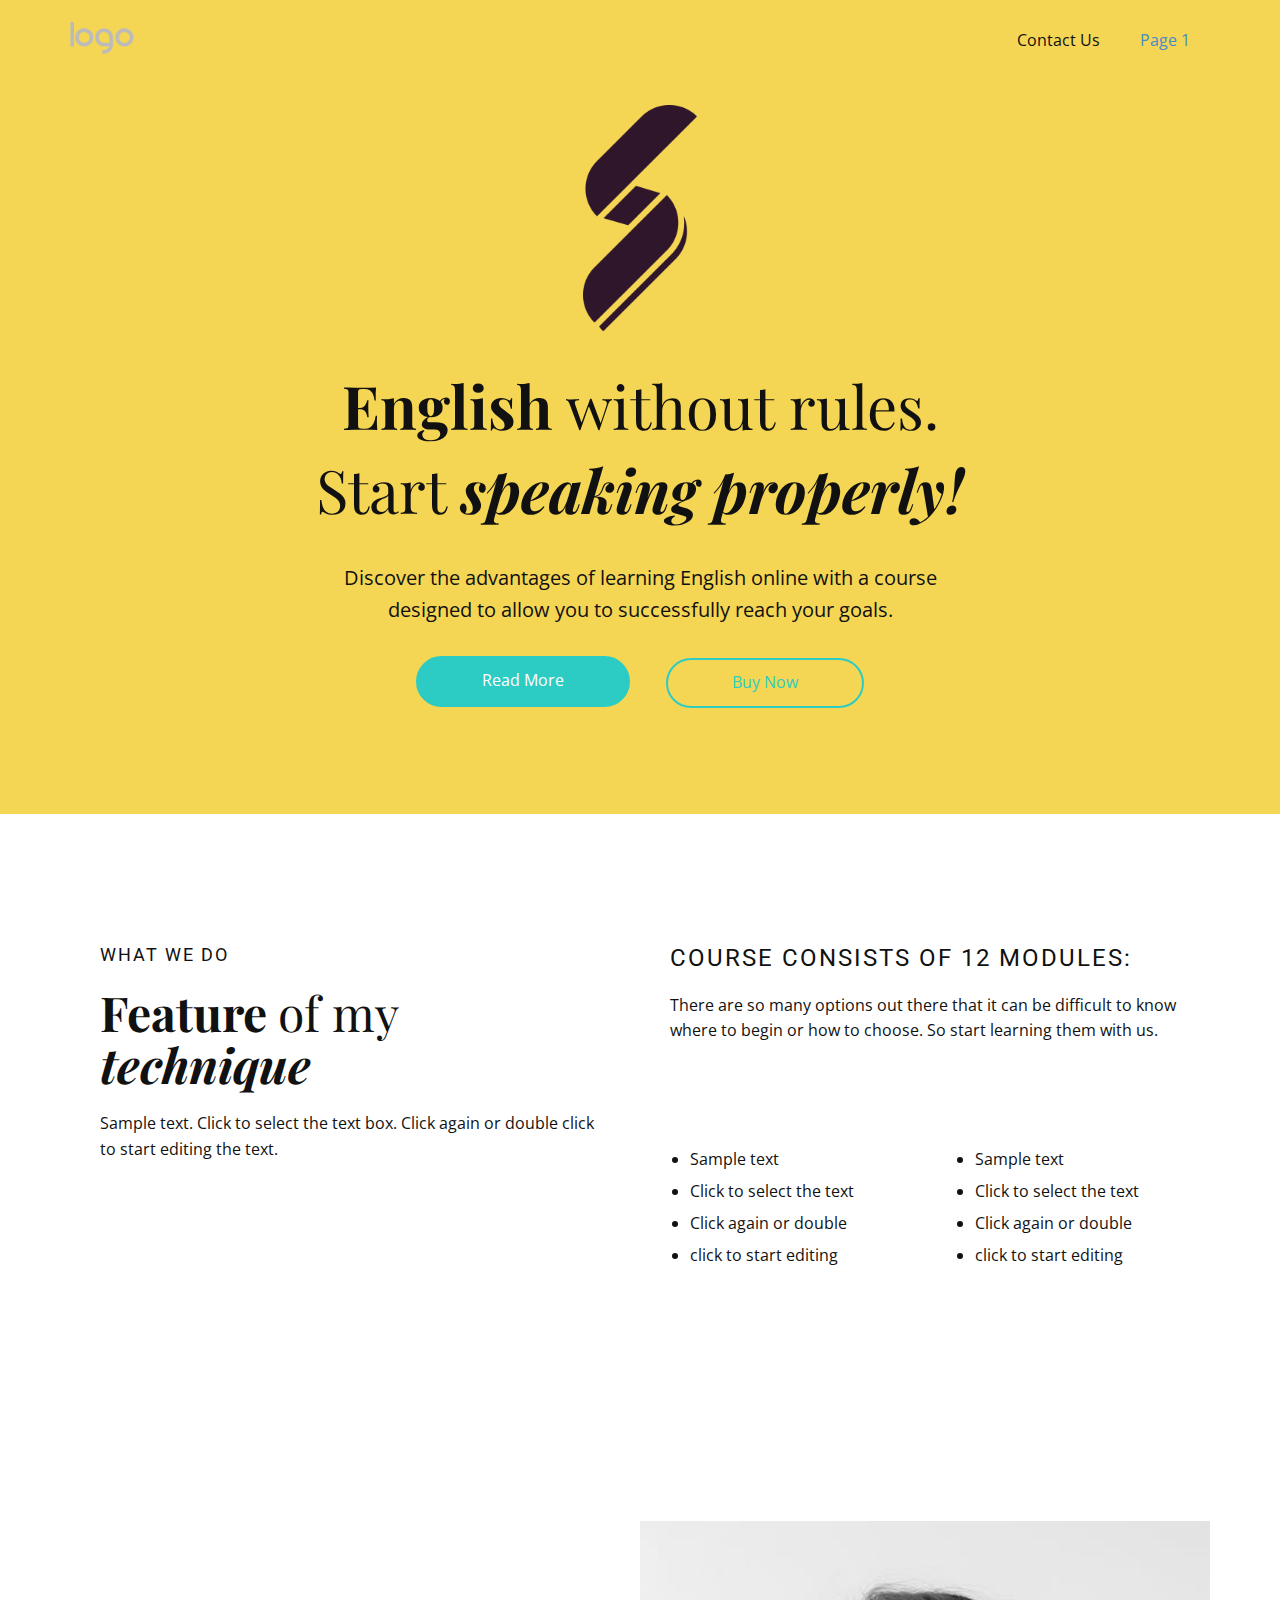
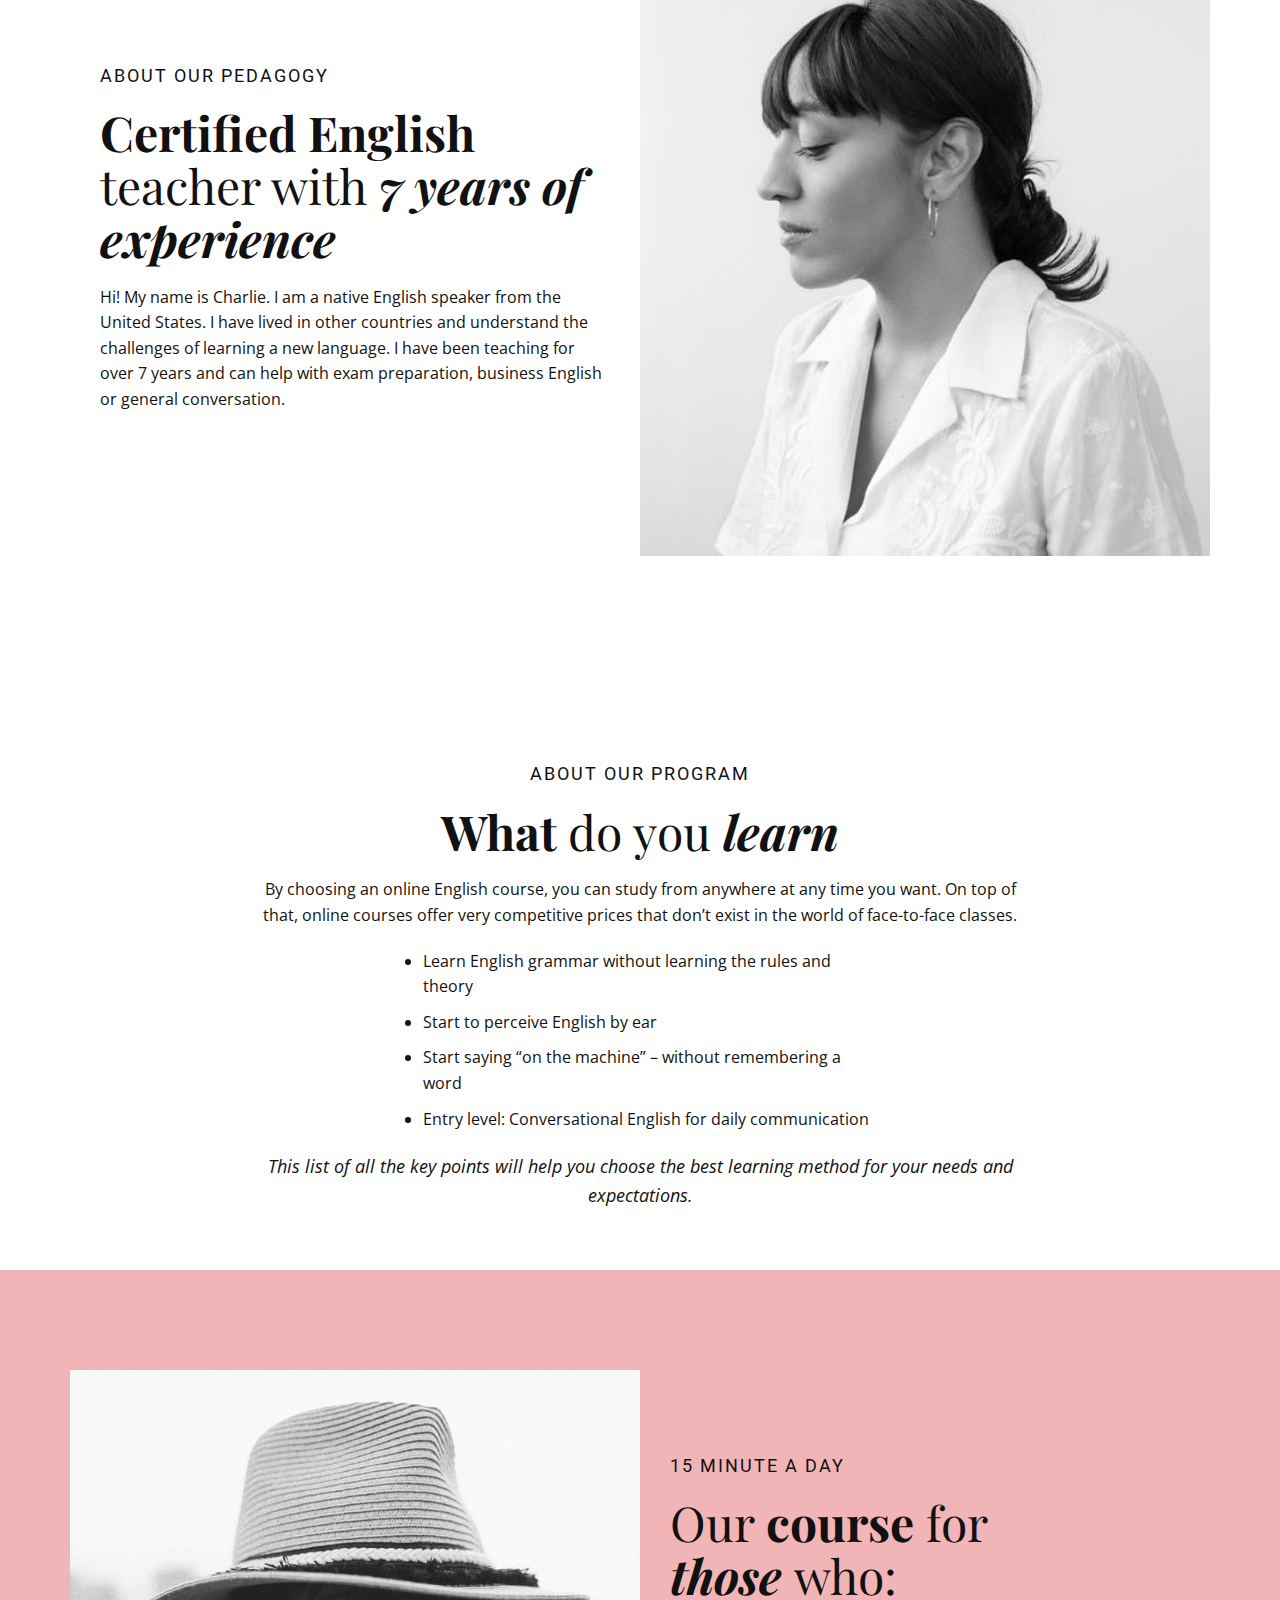
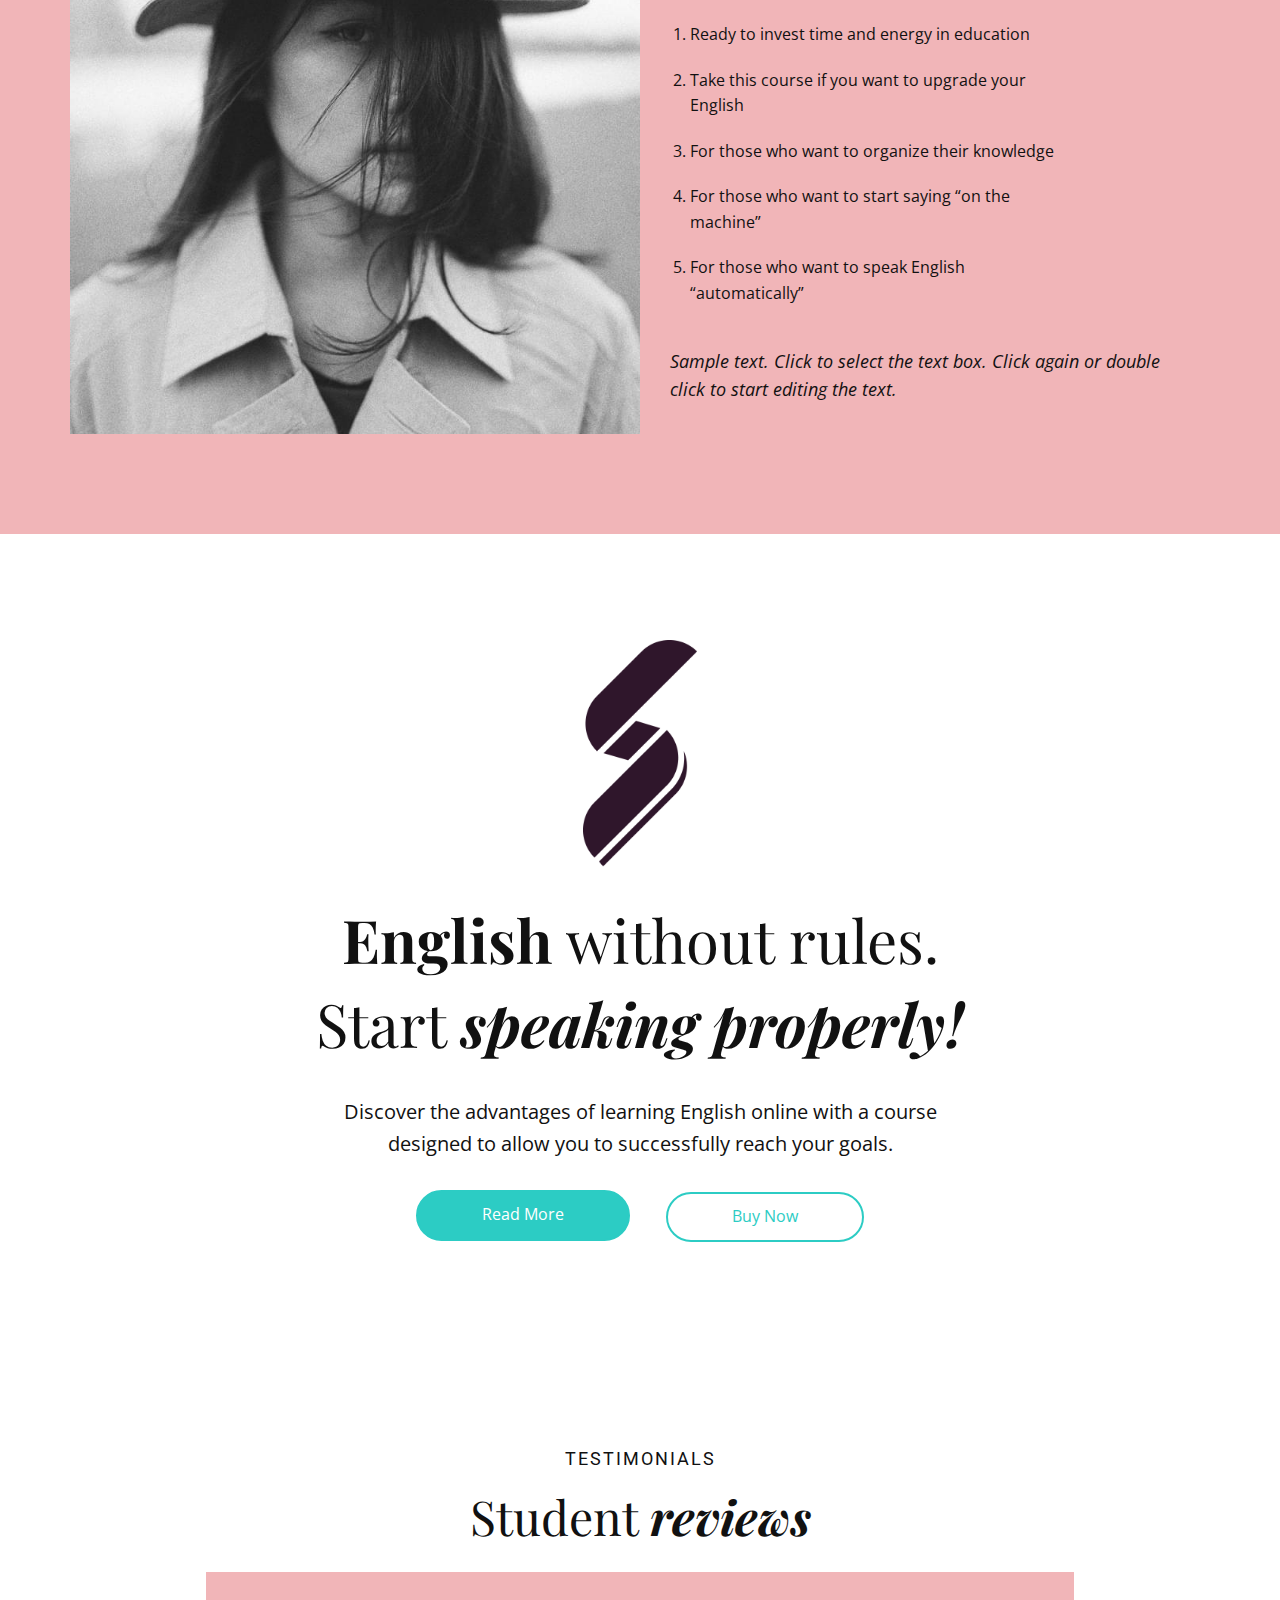
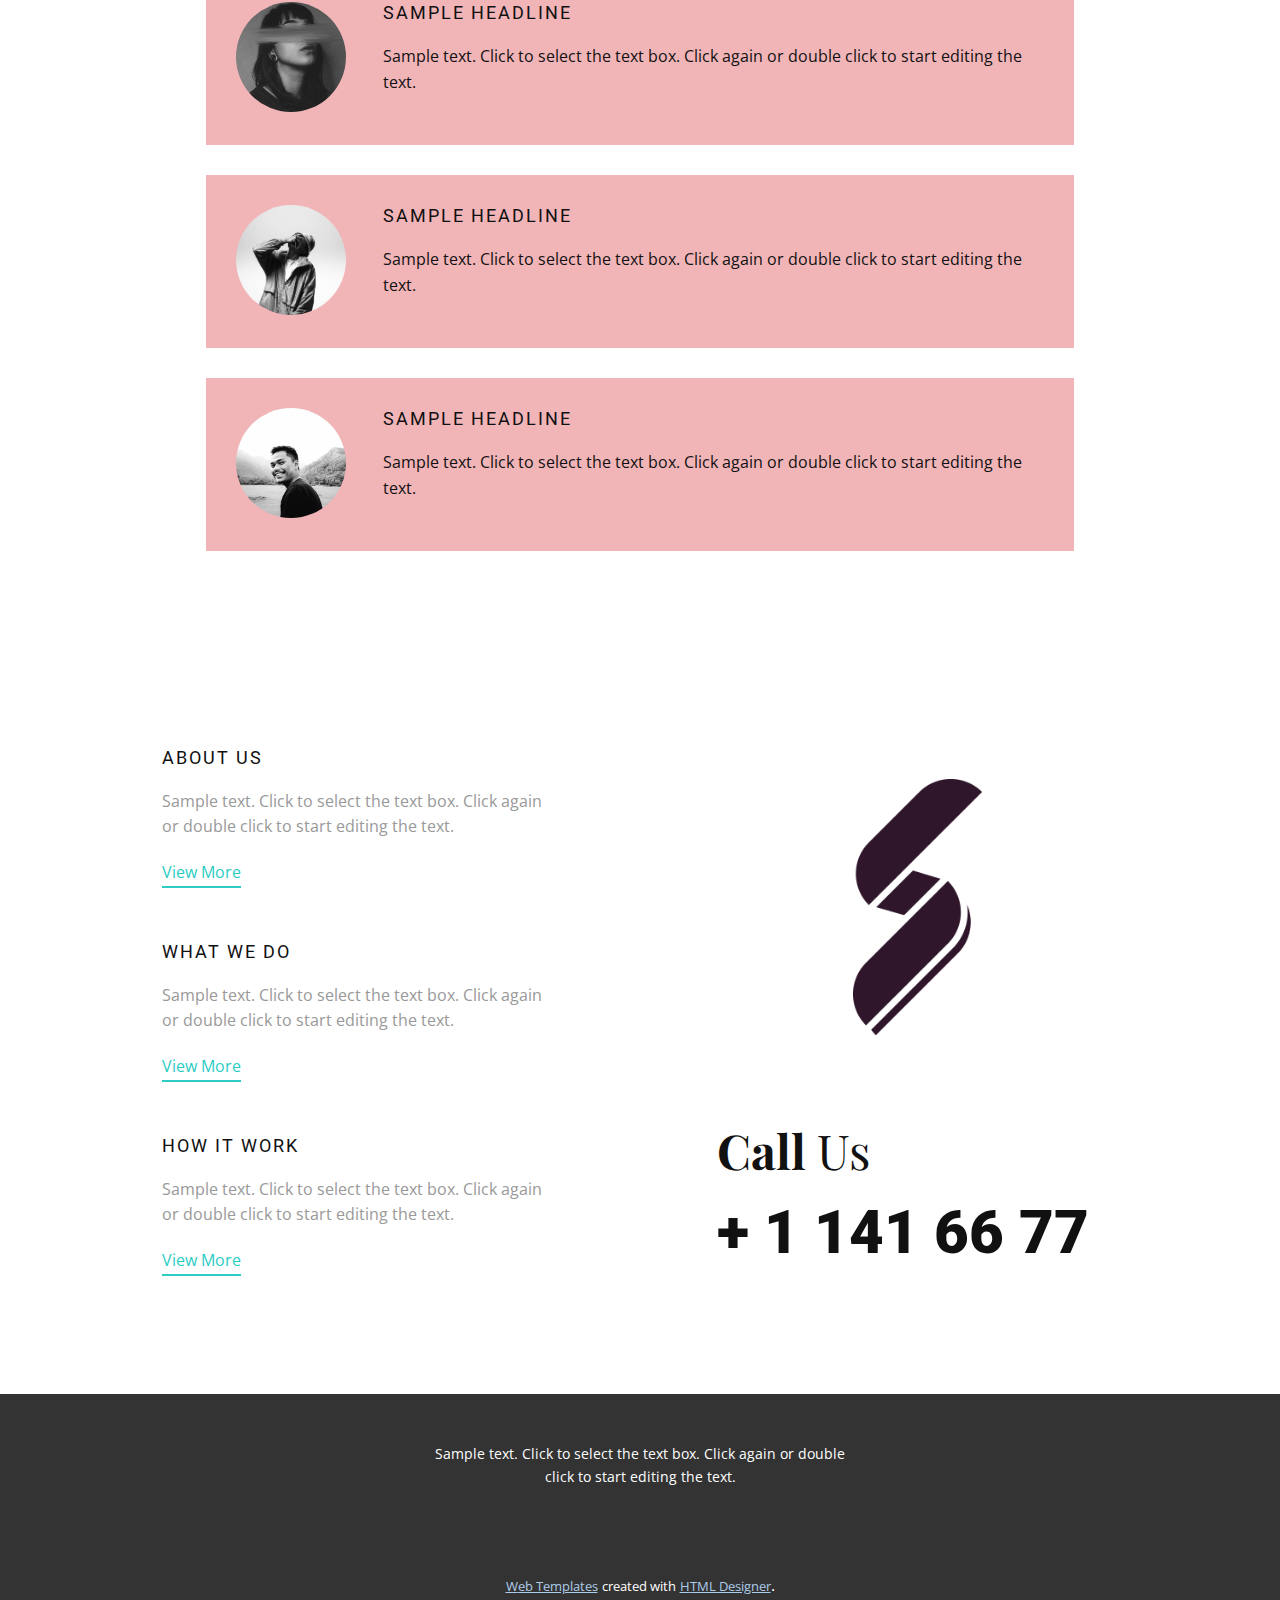
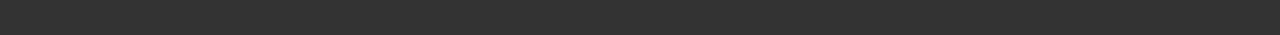
<file: Page-1.html>
<!DOCTYPE html>
<html style="font-size: 16px;">
  <head>
    <meta name="viewport" content="width=device-width, initial-scale=1.0">
    <meta charset="utf-8">
    <meta name="keywords" content="English without rules. Start speaking properly!, Feature of my technique, Certified English teacher with 7 years of experience, What do you learn, Our course for those who:, English without rules. Start speaking properly!, Student reviews, + 1 141 66 77">
    <meta name="description" content="">
    <meta name="page_type" content="np-template-header-footer-from-plugin">
    <title>Page 1</title>
    <link rel="stylesheet" href="nicepage.css" media="screen">
<link rel="stylesheet" href="Page-1.css" media="screen">
    <script class="u-script" type="text/javascript" src="jquery.js" defer=""></script>
    <script class="u-script" type="text/javascript" src="nicepage.js" defer=""></script>
    <meta name="generator" content="Nicepage 3.13.2, nicepage.com">
    <link id="u-theme-google-font" rel="stylesheet" href="https://fonts.googleapis.com/css?family=Roboto:100,100i,300,300i,400,400i,500,500i,700,700i,900,900i|Open+Sans:300,300i,400,400i,600,600i,700,700i,800,800i">
    <link id="u-page-google-font" rel="stylesheet" href="https://fonts.googleapis.com/css?family=Playfair+Display:400,400i,500,500i,600,600i,700,700i,800,800i,900,900i">
    
    
    
    
    
    
    
    
    
    <script type="application/ld+json">{
		"@context": "http://schema.org",
		"@type": "Organization",
		"name": "",
		"url": "index.html",
		"logo": "images/default-logo.png"
}</script>
    <meta property="og:title" content="Page 1">
    <meta property="og:type" content="website">
    <meta name="theme-color" content="#478ac9">
    <link rel="canonical" href="index.html">
    <meta property="og:url" content="index.html">
  </head>
  <body class="u-body u-overlap"><header class="u-clearfix u-header u-header" id="sec-2082"><div class="u-clearfix u-sheet u-valign-middle u-sheet-1">
        <a href="https://nicepage.com" class="u-image u-logo u-image-1">
          <img src="images/default-logo.png" class="u-logo-image u-logo-image-1">
        </a>
        <nav class="u-menu u-menu-dropdown u-offcanvas u-menu-1">
          <div class="menu-collapse" style="font-size: 1rem; letter-spacing: 0px;">
            <a class="u-button-style u-custom-left-right-menu-spacing u-custom-padding-bottom u-custom-top-bottom-menu-spacing u-nav-link u-text-active-palette-1-base u-text-hover-palette-2-base" href="#">
              <svg><use xmlns:xlink="http://www.w3.org/1999/xlink" xlink:href="#menu-hamburger"></use></svg>
              <svg version="1.1" xmlns="http://www.w3.org/2000/svg" xmlns:xlink="http://www.w3.org/1999/xlink"><defs><symbol id="menu-hamburger" viewBox="0 0 16 16" style="width: 16px; height: 16px;"><rect y="1" width="16" height="2"></rect><rect y="7" width="16" height="2"></rect><rect y="13" width="16" height="2"></rect>
</symbol>
</defs></svg>
            </a>
          </div>
          <div class="u-custom-menu u-nav-container">
            <ul class="u-nav u-unstyled u-nav-1"><li class="u-nav-item"><a class="u-button-style u-nav-link u-text-active-palette-1-base u-text-hover-palette-2-base" href="Contact-Us.html" style="padding: 10px 20px;">Contact Us</a>
</li><li class="u-nav-item"><a class="u-button-style u-nav-link u-text-active-palette-1-base u-text-hover-palette-2-base" href="Page-1.html" style="padding: 10px 20px;">Page 1</a>
</li></ul>
          </div>
          <div class="u-custom-menu u-nav-container-collapse">
            <div class="u-black u-container-style u-inner-container-layout u-opacity u-opacity-95 u-sidenav">
              <div class="u-sidenav-overflow">
                <div class="u-menu-close"></div>
                <ul class="u-align-center u-nav u-popupmenu-items u-unstyled u-nav-2"><li class="u-nav-item"><a class="u-button-style u-nav-link" href="Contact-Us.html" style="padding: 10px 20px;">Contact Us</a>
</li><li class="u-nav-item"><a class="u-button-style u-nav-link" href="Page-1.html" style="padding: 10px 20px;">Page 1</a>
</li></ul>
              </div>
            </div>
            <div class="u-black u-menu-overlay u-opacity u-opacity-70"></div>
          </div>
        </nav>
      </div></header>
    <section class="u-align-center u-clearfix u-palette-3-light-1 u-section-1" id="sec-4484">
      <div class="u-clearfix u-sheet u-sheet-1">
        <img src="images/Untitled-13.png" alt="" class="u-image u-image-contain u-image-default u-image-1" data-image-width="151" data-image-height="301">
        <h2 class="u-custom-font u-font-playfair-display u-text u-text-1"><b>English </b>without rules. Start <b><i>speaking properly!</i></b>
        </h2>
        <p class="u-text u-text-2">Discover the advantages of learning English online with a course designed to allow you to successfully reach your goals.</p>
        <a href="https://nicepage.com/c/pricing-html-templates" class="u-border-2 u-border-palette-4-base u-btn u-btn-round u-button-style u-palette-4-base u-radius-30 u-btn-1">Read More</a>
        <a href="https://nicepage.com/c/tiles-html-templates" class="u-border-2 u-border-palette-4-base u-btn u-btn-round u-button-style u-none u-radius-30 u-btn-2">Buy Now</a>
      </div>
    </section>
    <section class="u-clearfix u-section-2" id="sec-b39c">
      <div class="u-clearfix u-sheet u-sheet-1">
        <div class="u-clearfix u-expanded-width u-layout-wrap u-layout-wrap-1">
          <div class="u-layout">
            <div class="u-layout-row">
              <div class="u-size-30 u-size-60-md">
                <div class="u-layout-col">
                  <div class="u-container-style u-layout-cell u-left-cell u-size-60 u-layout-cell-1">
                    <div class="u-container-layout u-container-layout-1">
                      <h6 class="u-text u-text-1">What we do</h6>
                      <h2 class="u-custom-font u-font-playfair-display u-text u-text-default u-text-2"><b>Feature </b>of my <b><i>technique</i></b>
                      </h2>
                      <p class="u-text u-text-3">Sample text. Click to select the text box. Click again or double click to start editing the text.</p>
                    </div>
                  </div>
                </div>
              </div>
              <div class="u-size-30 u-size-60-md">
                <div class="u-layout-col">
                  <div class="u-size-40">
                    <div class="u-layout-row">
                      <div class="u-container-style u-layout-cell u-right-cell u-size-60 u-layout-cell-2">
                        <div class="u-container-layout u-container-layout-2">
                          <h4 class="u-text u-text-default u-text-4">Course consists of 12 modules:</h4>
                          <p class="u-text u-text-5">There are so many options out there that it can be difficult to know where to begin or how to choose. So start learning them with us.</p>
                        </div>
                      </div>
                    </div>
                  </div>
                  <div class="u-size-20">
                    <div class="u-layout-row">
                      <div class="u-container-style u-layout-cell u-size-30 u-layout-cell-3">
                        <div class="u-container-layout u-container-layout-3">
                          <ul class="u-text u-text-default u-text-6">
                            <li style="">Sample text</li>
                            <li style="">Click to select the text</li>
                            <li style="">Click again or double&nbsp;</li>
                            <li style="">click to start editing</li>
                          </ul>
                        </div>
                      </div>
                      <div class="u-container-style u-layout-cell u-right-cell u-size-30 u-layout-cell-4">
                        <div class="u-container-layout u-container-layout-4">
                          <ul class="u-text u-text-default u-text-7">
                            <li style="">Sample text</li>
                            <li style="">Click to select the text</li>
                            <li style="">Click again or double&nbsp;</li>
                            <li style="">click to start editing</li>
                          </ul>
                        </div>
                      </div>
                    </div>
                  </div>
                </div>
              </div>
            </div>
          </div>
        </div>
      </div>
    </section>
    <section class="u-clearfix u-section-3" id="sec-8305">
      <div class="u-clearfix u-sheet u-valign-middle u-sheet-1">
        <div class="u-clearfix u-expanded-width u-layout-wrap u-layout-wrap-1">
          <div class="u-layout">
            <div class="u-layout-row">
              <div class="u-container-style u-layout-cell u-left-cell u-size-30 u-layout-cell-1">
                <div class="u-container-layout u-valign-middle u-container-layout-1">
                  <h6 class="u-text u-text-default u-text-1">about our pedagogy</h6>
                  <h2 class="u-custom-font u-font-playfair-display u-text u-text-2"><b>Certified English</b> teacher with <b><i>7 years of experience</i></b>
                  </h2>
                  <p class="u-text u-text-3">Hi! My name is Charlie. I am a native English speaker from the United States. I have lived in other countries and understand the challenges of learning a new language. I have been teaching for over 7 years and can help with exam preparation, business English or general conversation.</p>
                </div>
              </div>
              <div class="u-container-style u-image u-layout-cell u-right-cell u-size-30 u-image-1" data-image-width="500" data-image-height="750">
                <div class="u-container-layout u-container-layout-2"></div>
              </div>
            </div>
          </div>
        </div>
      </div>
    </section>
    <section class="u-align-center u-clearfix u-section-4" id="sec-cc97">
      <div class="u-clearfix u-sheet u-valign-middle u-sheet-1">
        <h6 class="u-text u-text-1">about our program</h6>
        <h2 class="u-custom-font u-font-playfair-display u-text u-text-2"><b>What </b>do you <b><i>learn</i></b>
        </h2>
        <p class="u-text u-text-3">By choosing an online English course, you can study from anywhere at any time you want. On top of that, online courses offer very competitive prices that don’t exist in the world of face-to-face classes.</p>
        <ul class="u-align-left u-spacing-10 u-text u-text-4">
          <li>Learn English grammar without learning the rules and theory </li>
          <li>Start to perceive English by ear </li>
          <li>Start saying “on the machine” – without remembering a word </li>
          <li>Entry level: Conversational English for daily communication</li>
        </ul>
        <p class="u-text u-text-5">This list of all the key points will help you choose the best learning method for your needs and expectations.</p>
      </div>
    </section>
    <section class="u-clearfix u-palette-2-light-2 u-section-5" id="carousel_c2a6">
      <div class="u-clearfix u-sheet u-valign-middle u-sheet-1">
        <div class="u-clearfix u-expanded-width u-layout-wrap u-layout-wrap-1">
          <div class="u-layout">
            <div class="u-layout-row">
              <div class="u-container-style u-image u-layout-cell u-right-cell u-size-30 u-image-1" data-image-width="720" data-image-height="1080">
                <div class="u-container-layout u-container-layout-1"></div>
              </div>
              <div class="u-align-left u-container-style u-layout-cell u-left-cell u-size-30 u-layout-cell-2">
                <div class="u-container-layout u-valign-middle u-container-layout-2">
                  <h6 class="u-text u-text-1">15 minute a day</h6>
                  <h2 class="u-custom-font u-font-playfair-display u-text u-text-2">Our <b>course</b> for <b><i>those </i></b>who:
                  </h2>
                  <ol class="u-spacing-20 u-text u-text-3">
                    <li>Ready to invest time and energy in education </li>
                    <li>Take this course if you want to upgrade your English </li>
                    <li>For those who want to organize their knowledge </li>
                    <li>For those who want to start saying “on the machine” </li>
                    <li>For those who want to speak English “automatically”</li>
                  </ol>
                  <p class="u-text u-text-4">Sample text. Click to select the text box. Click again or double click to start editing the text.</p>
                </div>
              </div>
            </div>
          </div>
        </div>
      </div>
    </section>
    <section class="u-align-center u-clearfix u-section-6" id="carousel_24b3">
      <div class="u-clearfix u-sheet u-sheet-1">
        <img src="images/Untitled-13.png" alt="" class="u-image u-image-contain u-image-default u-image-1" data-image-width="151" data-image-height="301">
        <h2 class="u-custom-font u-font-playfair-display u-text u-text-1"><b>English </b>without rules. Start <b><i>speaking properly!</i></b>
        </h2>
        <p class="u-text u-text-2">Discover the advantages of learning English online with a course designed to allow you to successfully reach your goals.</p>
        <a href="https://nicepage.com/k/ticket-html-templates" class="u-border-2 u-border-palette-4-base u-btn u-btn-round u-button-style u-palette-4-base u-radius-30 u-btn-1">Read More</a>
        <a href="https://nicepage.com/k/arabic-style-html-templates" class="u-border-2 u-border-palette-4-base u-btn u-btn-round u-button-style u-none u-radius-30 u-btn-2">Buy Now</a>
      </div>
    </section>
    <section class="u-align-center u-clearfix u-section-7" id="sec-245b">
      <div class="u-clearfix u-sheet u-valign-middle u-sheet-1">
        <h6 class="u-text u-text-1">testimonials</h6>
        <h2 class="u-custom-font u-font-playfair-display u-text u-text-2">Student <b><i>reviews</i></b>
        </h2>
        <div class="u-list u-list-1">
          <div class="u-repeater u-repeater-1">
            <div class="u-container-style u-list-item u-palette-2-light-2 u-repeater-item u-list-item-1">
              <div class="u-container-layout u-similar-container u-valign-top u-container-layout-1">
                <div alt="" class="u-image u-image-circle u-image-1" data-image-width="864" data-image-height="1080"></div>
                <h6 class="u-text u-text-3">Sample Headline</h6>
                <p class="u-text u-text-4">Sample text. Click to select the text box. Click again or double click to start editing the text.</p>
              </div>
            </div>
            <div class="u-container-style u-list-item u-palette-2-light-2 u-repeater-item u-list-item-2">
              <div class="u-container-layout u-similar-container u-valign-top u-container-layout-2">
                <div alt="" class="u-image u-image-circle u-image-2" data-image-width="980" data-image-height="1500"></div>
                <h6 class="u-text u-text-5">Sample Headline</h6>
                <p class="u-text u-text-6">Sample text. Click to select the text box. Click again or double click to start editing the text.</p>
              </div>
            </div>
            <div class="u-container-style u-list-item u-palette-2-light-2 u-repeater-item u-list-item-3">
              <div class="u-container-layout u-similar-container u-valign-top u-container-layout-3">
                <div alt="" class="u-image u-image-circle u-image-3" data-image-width="1260" data-image-height="698"></div>
                <h6 class="u-text u-text-7">Sample Headline</h6>
                <p class="u-text u-text-8">Sample text. Click to select the text box. Click again or double click to start editing the text.</p>
              </div>
            </div>
          </div>
        </div>
      </div>
    </section>
    <section class="u-align-center u-clearfix u-section-8" id="carousel_6221">
      <div class="u-clearfix u-sheet u-sheet-1">
        <div class="u-list u-list-1">
          <div class="u-repeater u-repeater-1">
            <div class="u-align-left u-container-style u-list-item u-repeater-item">
              <div class="u-container-layout u-similar-container u-container-layout-1">
                <h6 class="u-text u-text-1">About Us</h6>
                <p class="u-text u-text-grey-40 u-text-2">Sample text. Click to select the text box. Click again or double click to start editing the text.</p>
                <a href="https://nicepage.com/c/gallery-html-templates" class="u-border-2 u-border-palette-4-base u-btn u-btn-rectangle u-button-style u-none u-btn-1">View More</a>
              </div>
            </div>
            <div class="u-align-left u-container-style u-list-item u-repeater-item">
              <div class="u-container-layout u-similar-container u-container-layout-2">
                <h6 class="u-text u-text-3">What We Do</h6>
                <p class="u-text u-text-grey-40 u-text-4">Sample text. Click to select the text box. Click again or double click to start editing the text.</p>
                <a href="https://nicepage.com/c/tabs-website-templates" class="u-border-2 u-border-palette-4-base u-btn u-btn-rectangle u-button-style u-none u-btn-2">View More</a>
              </div>
            </div>
            <div class="u-align-left u-container-style u-list-item u-repeater-item">
              <div class="u-container-layout u-similar-container u-container-layout-3">
                <h6 class="u-text u-text-5">How It Work</h6>
                <p class="u-text u-text-grey-40 u-text-6">Sample text. Click to select the text box. Click again or double click to start editing the text.</p>
                <a href="https://nicepage.com/k/home-improvement-website-templates" class="u-border-2 u-border-palette-4-base u-btn u-btn-rectangle u-button-style u-none u-btn-3">View More</a>
              </div>
            </div>
          </div>
        </div>
        <div class="u-clearfix u-layout-wrap u-layout-wrap-1">
          <div class="u-layout">
            <div class="u-layout-col">
              <div class="u-align-center u-container-style u-layout-cell u-left-cell u-right-cell u-shape-rectangle u-size-30 u-white u-layout-cell-1">
                <div class="u-container-layout u-valign-middle u-container-layout-4">
                  <img class="u-image u-image-contain u-image-1" src="images/Untitled-13.png" data-image-width="151" data-image-height="301">
                </div>
              </div>
              <div class="u-align-center-sm u-align-center-xs u-align-left-lg u-align-left-md u-align-left-xl u-container-style u-layout-cell u-left-cell u-right-cell u-size-30 u-layout-cell-2">
                <div class="u-container-layout u-valign-middle u-container-layout-5">
                  <h3 class="u-custom-font u-font-playfair-display u-text u-text-7"><b>Call </b>Us
                  </h3>
                  <h2 class="u-text u-text-8">+ 1 141 66 77</h2>
                </div>
              </div>
            </div>
          </div>
        </div>
      </div>
    </section>
    
    
    <footer class="u-align-center u-clearfix u-footer u-grey-80 u-footer" id="sec-9def"><div class="u-clearfix u-sheet u-sheet-1">
        <p class="u-small-text u-text u-text-variant u-text-1">Sample text. Click to select the text box. Click again or double click to start editing the text.</p>
      </div></footer>
    <section class="u-backlink u-clearfix u-grey-80">
      <a class="u-link" href="https://nicepage.com/website-templates" target="_blank">
        <span>Web Templates</span>
      </a>
      <p class="u-text">
        <span>created with</span>
      </p>
      <a class="u-link" href="https://nicepage.com/html-website-builder" target="_blank">
        <span>HTML Designer</span>
      </a>. 
    </section>
  </body>
</html>
</file>
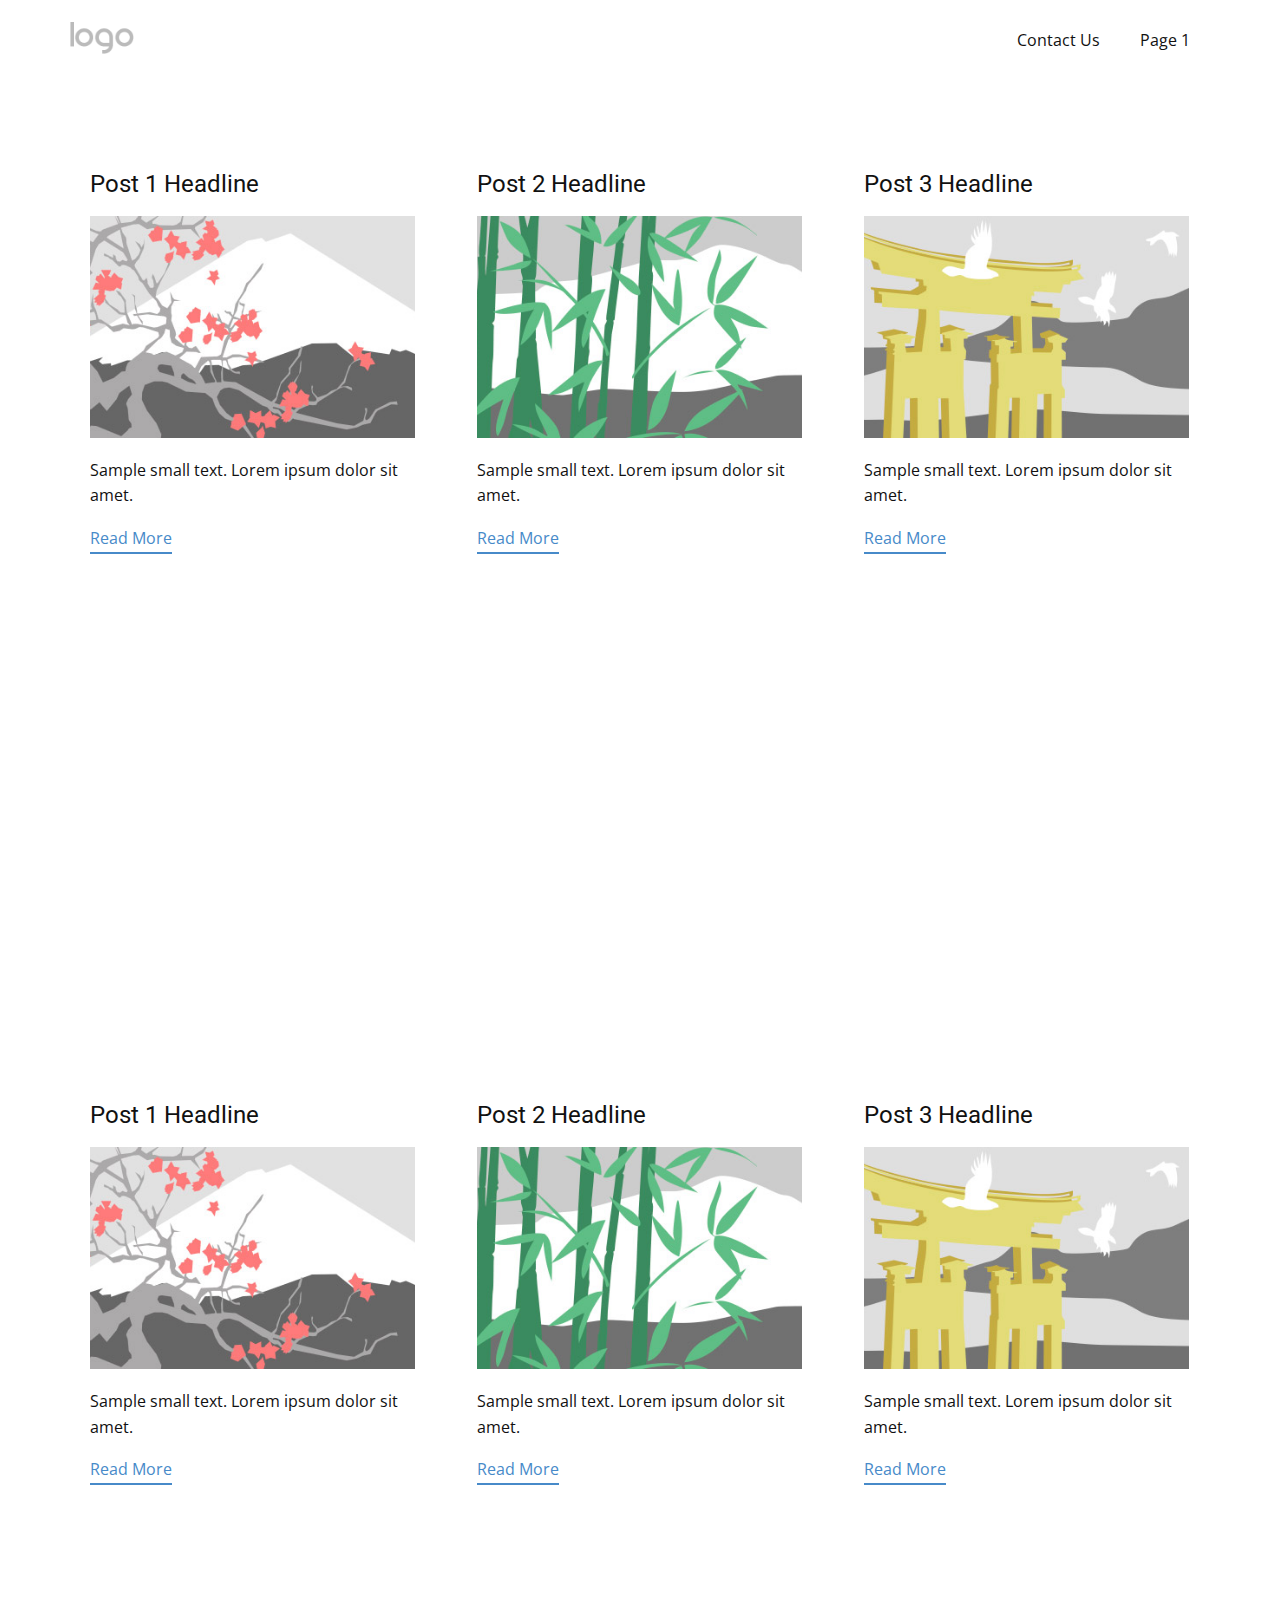
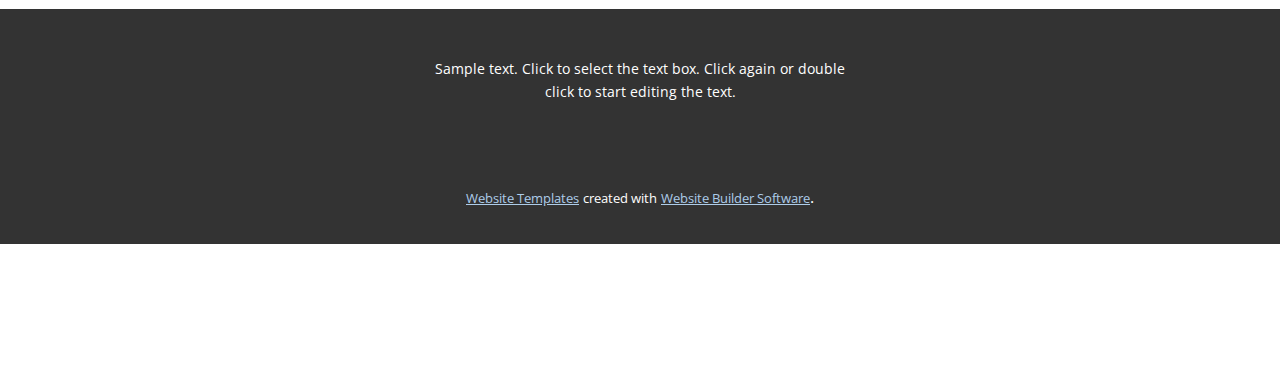
<file: blog/blog.html>
<html style="font-size: 16px;"><head>
    <meta name="viewport" content="width=device-width, initial-scale=1.0">
    <meta charset="utf-8">
    <meta name="keywords" content="">
    <meta name="description" content="">
    <meta name="page_type" content="np-template-header-footer-from-plugin">
    <title>Blog Template</title>
    <link rel="stylesheet" href="../nicepage.css" media="screen">
<link rel="stylesheet" href="../Blog-Template.css" media="screen">
    <script class="u-script" type="text/javascript" src="../jquery.js" defer=""></script>
    <script class="u-script" type="text/javascript" src="../nicepage.js" defer=""></script>
    <meta name="generator" content="Nicepage 3.13.2, nicepage.com">
    <link id="u-theme-google-font" rel="stylesheet" href="https://fonts.googleapis.com/css?family=Roboto:100,100i,300,300i,400,400i,500,500i,700,700i,900,900i|Open+Sans:300,300i,400,400i,600,600i,700,700i,800,800i">
    
    
    
    <script type="application/ld+json">{
		"@context": "http://schema.org",
		"@type": "Organization",
		"name": "",
		"url": "index.html",
		"logo": "images/default-logo.png"
}</script>
    <meta property="og:title" content="Blog Template">
    <meta property="og:type" content="website">
    <meta name="theme-color" content="#478ac9">
    <link rel="canonical" href="../index.html">
    <meta property="og:url" content="index.html">
  </head>
  <body class="u-body"><header class="u-clearfix u-header u-header" id="sec-2082"><div class="u-clearfix u-sheet u-valign-middle u-sheet-1">
        <a href="https://nicepage.com" class="u-image u-logo u-image-1">
          <img src="../images/default-logo.png" class="u-logo-image u-logo-image-1">
        </a>
        <nav class="u-menu u-menu-dropdown u-offcanvas u-menu-1">
          <div class="menu-collapse" style="font-size: 1rem; letter-spacing: 0px;">
            <a class="u-button-style u-custom-left-right-menu-spacing u-custom-padding-bottom u-custom-top-bottom-menu-spacing u-nav-link u-text-active-palette-1-base u-text-hover-palette-2-base" href="#">
              <svg><use xmlns:xlink="http://www.w3.org/1999/xlink" xlink:href="#menu-hamburger"></use></svg>
              <svg version="1.1" xmlns="http://www.w3.org/2000/svg" xmlns:xlink="http://www.w3.org/1999/xlink"><defs><symbol id="menu-hamburger" viewBox="0 0 16 16" style="width: 16px; height: 16px;"><rect y="1" width="16" height="2"></rect><rect y="7" width="16" height="2"></rect><rect y="13" width="16" height="2"></rect>
</symbol>
</defs></svg>
            </a>
          </div>
          <div class="u-custom-menu u-nav-container">
            <ul class="u-nav u-unstyled u-nav-1"><li class="u-nav-item"><a class="u-button-style u-nav-link u-text-active-palette-1-base u-text-hover-palette-2-base" href="../Contact-Us.html" style="padding: 10px 20px;">Contact Us</a>
</li><li class="u-nav-item"><a class="u-button-style u-nav-link u-text-active-palette-1-base u-text-hover-palette-2-base" href="../Page-1.html" style="padding: 10px 20px;">Page 1</a>
</li></ul>
          </div>
          <div class="u-custom-menu u-nav-container-collapse">
            <div class="u-black u-container-style u-inner-container-layout u-opacity u-opacity-95 u-sidenav">
              <div class="u-sidenav-overflow">
                <div class="u-menu-close"></div>
                <ul class="u-align-center u-nav u-popupmenu-items u-unstyled u-nav-2"><li class="u-nav-item"><a class="u-button-style u-nav-link" href="../Contact-Us.html" style="padding: 10px 20px;">Contact Us</a>
</li><li class="u-nav-item"><a class="u-button-style u-nav-link" href="../Page-1.html" style="padding: 10px 20px;">Page 1</a>
</li></ul>
              </div>
            </div>
            <div class="u-black u-menu-overlay u-opacity u-opacity-70"></div>
          </div>
        </nav>
      </div></header>
    <section class="u-clearfix u-section-1" id="sec-880e">
      <div class="u-clearfix u-sheet u-valign-middle u-sheet-1"><!--blog--><!--blog_options_json--><!--{"type":"Recent","source":"","tags":"","count":"","gridProps":[{"mode":"XL","columns":3,"gap":22,"styles":".u-section-1 .u-repeater-1 {grid-auto-rows: [[XL_VALUE]] !important}"},{"mode":"LG","columns":3,"gap":22,"styles":"@media (max-width: 1199px) {.u-section-1 .u-repeater-1 {grid-auto-rows: [[LG_VALUE]] !important}}"},{"mode":"MD","columns":2,"gap":22,"styles":"@media (max-width: 991px) {.u-section-1 .u-repeater-1 {grid-auto-rows: [[MD_VALUE]] !important}}"},{"mode":"SM","columns":1,"gap":22,"styles":"@media (max-width: 767px) {.u-section-1 .u-repeater-1 {grid-auto-rows: [[SM_VALUE]] !important}}"},{"mode":"XS","columns":1,"gap":22,"styles":"@media (max-width: 575px) {.u-section-1 .u-repeater-1 {grid-auto-rows: [[XS_VALUE]] !important}}"}]}--><!--/blog_options_json-->
        <div class="u-blog u-expanded-width u-repeater u-repeater-1"><!--blog_post-->
          <div class="u-blog-post u-container-style u-repeater-item u-white u-repeater-item-1">
            <div class="u-container-layout u-similar-container u-valign-top u-container-layout-1"><!--blog_post_header-->
              <h4 class="u-blog-control u-text u-text-1">
                <a class="u-post-header-link" href="../blog/post.html"><!--blog_post_header_content-->Post 1 Headline<!--/blog_post_header_content--></a>
              </h4><!--/blog_post_header--><!--blog_post_image-->
              <a class="u-post-header-link" href="../blog/post.html"><img alt="" class="u-blog-control u-expanded-width u-image u-image-default u-image-1" src="[data-uri]"></a><!--/blog_post_image--><!--blog_post_content-->
              <div class="u-blog-control u-post-content u-text u-text-2 fr-view">Sample small text. Lorem ipsum dolor sit amet.</div><!--/blog_post_content--><!--blog_post_readmore-->
              <a href="../blog/post.html" class="u-blog-control u-border-2 u-border-palette-1-base u-btn u-btn-rectangle u-button-style u-none u-btn-1"><!--blog_post_readmore_content-->Read More<!--/blog_post_readmore_content--></a><!--/blog_post_readmore-->
            </div>
          </div><div class="u-blog-post u-container-style u-repeater-item u-video-cover u-white">
            <div class="u-container-layout u-similar-container u-valign-top u-container-layout-2"><!--blog_post_header-->
              <h4 class="u-blog-control u-text u-text-3">
                <a class="u-post-header-link" href="../blog/post-1.html"><!--blog_post_header_content-->Post 2 Headline<!--/blog_post_header_content--></a>
              </h4><!--/blog_post_header--><!--blog_post_image-->
              <a class="u-post-header-link" href="../blog/post-1.html"><img alt="" class="u-blog-control u-expanded-width u-image u-image-default u-image-2" src="[data-uri]"></a><!--/blog_post_image--><!--blog_post_content-->
              <div class="u-blog-control u-post-content u-text u-text-4 fr-view">Sample small text. Lorem ipsum dolor sit amet.</div><!--/blog_post_content--><!--blog_post_readmore-->
              <a href="../blog/post-1.html" class="u-blog-control u-border-2 u-border-palette-1-base u-btn u-btn-rectangle u-button-style u-none u-btn-2"><!--blog_post_readmore_content-->Read More<!--/blog_post_readmore_content--></a><!--/blog_post_readmore-->
            </div>
          </div><div class="u-blog-post u-container-style u-repeater-item u-video-cover u-white">
            <div class="u-container-layout u-similar-container u-valign-top u-container-layout-3"><!--blog_post_header-->
              <h4 class="u-blog-control u-text u-text-5">
                <a class="u-post-header-link" href="../blog/post-2.html"><!--blog_post_header_content-->Post 3 Headline<!--/blog_post_header_content--></a>
              </h4><!--/blog_post_header--><!--blog_post_image-->
              <a class="u-post-header-link" href="../blog/post-2.html"><img alt="" class="u-blog-control u-expanded-width u-image u-image-default u-image-3" src="[data-uri]"></a><!--/blog_post_image--><!--blog_post_content-->
              <div class="u-blog-control u-post-content u-text u-text-6 fr-view">Sample small text. Lorem ipsum dolor sit amet.</div><!--/blog_post_content--><!--blog_post_readmore-->
              <a href="../blog/post-2.html" class="u-blog-control u-border-2 u-border-palette-1-base u-btn u-btn-rectangle u-button-style u-none u-btn-3"><!--blog_post_readmore_content-->Read More<!--/blog_post_readmore_content--></a><!--/blog_post_readmore-->
            </div>
          </div><div class="u-blog-post u-container-style u-repeater-item u-white u-repeater-item-1">
            <div class="u-container-layout u-similar-container u-valign-top u-container-layout-1"><!--blog_post_header-->
              <h4 class="u-blog-control u-text u-text-1">
                <a class="u-post-header-link" href="../blog/post-3.html"><!--blog_post_header_content-->Post 1 Headline<!--/blog_post_header_content--></a>
              </h4><!--/blog_post_header--><!--blog_post_image-->
              <a class="u-post-header-link" href="../blog/post-3.html"><img alt="" class="u-blog-control u-expanded-width u-image u-image-default u-image-1" src="[data-uri]"></a><!--/blog_post_image--><!--blog_post_content-->
              <div class="u-blog-control u-post-content u-text u-text-2 fr-view">Sample small text. Lorem ipsum dolor sit amet.</div><!--/blog_post_content--><!--blog_post_readmore-->
              <a href="../blog/post-3.html" class="u-blog-control u-border-2 u-border-palette-1-base u-btn u-btn-rectangle u-button-style u-none u-btn-1"><!--blog_post_readmore_content-->Read More<!--/blog_post_readmore_content--></a><!--/blog_post_readmore-->
            </div>
          </div><div class="u-blog-post u-container-style u-repeater-item u-video-cover u-white">
            <div class="u-container-layout u-similar-container u-valign-top u-container-layout-2"><!--blog_post_header-->
              <h4 class="u-blog-control u-text u-text-3">
                <a class="u-post-header-link" href="../blog/post-4.html"><!--blog_post_header_content-->Post 2 Headline<!--/blog_post_header_content--></a>
              </h4><!--/blog_post_header--><!--blog_post_image-->
              <a class="u-post-header-link" href="../blog/post-4.html"><img alt="" class="u-blog-control u-expanded-width u-image u-image-default u-image-2" src="[data-uri]"></a><!--/blog_post_image--><!--blog_post_content-->
              <div class="u-blog-control u-post-content u-text u-text-4 fr-view">Sample small text. Lorem ipsum dolor sit amet.</div><!--/blog_post_content--><!--blog_post_readmore-->
              <a href="../blog/post-4.html" class="u-blog-control u-border-2 u-border-palette-1-base u-btn u-btn-rectangle u-button-style u-none u-btn-2"><!--blog_post_readmore_content-->Read More<!--/blog_post_readmore_content--></a><!--/blog_post_readmore-->
            </div>
          </div><div class="u-blog-post u-container-style u-repeater-item u-video-cover u-white">
            <div class="u-container-layout u-similar-container u-valign-top u-container-layout-3"><!--blog_post_header-->
              <h4 class="u-blog-control u-text u-text-5">
                <a class="u-post-header-link" href="../blog/post-5.html"><!--blog_post_header_content-->Post 3 Headline<!--/blog_post_header_content--></a>
              </h4><!--/blog_post_header--><!--blog_post_image-->
              <a class="u-post-header-link" href="../blog/post-5.html"><img alt="" class="u-blog-control u-expanded-width u-image u-image-default u-image-3" src="[data-uri]"></a><!--/blog_post_image--><!--blog_post_content-->
              <div class="u-blog-control u-post-content u-text u-text-6 fr-view">Sample small text. Lorem ipsum dolor sit amet.</div><!--/blog_post_content--><!--blog_post_readmore-->
              <a href="../blog/post-5.html" class="u-blog-control u-border-2 u-border-palette-1-base u-btn u-btn-rectangle u-button-style u-none u-btn-3"><!--blog_post_readmore_content-->Read More<!--/blog_post_readmore_content--></a><!--/blog_post_readmore-->
            </div>
          </div><!--/blog_post--><!--blog_post-->
          <!--/blog_post--><!--blog_post-->
          <!--/blog_post-->
        </div><!--/blog-->
      </div>
    </section>
    <section class="u-clearfix u-section-2" id="sec-20a0">
      <div class="u-clearfix u-sheet u-sheet-1"></div>
    </section>
    
    
    <footer class="u-align-center u-clearfix u-footer u-grey-80 u-footer" id="sec-9def"><div class="u-clearfix u-sheet u-sheet-1">
        <p class="u-small-text u-text u-text-variant u-text-1">Sample text. Click to select the text box. Click again or double click to start editing the text.</p>
      </div></footer>
    <section class="u-backlink u-clearfix u-grey-80">
      <a class="u-link" href="https://nicepage.com/website-templates" target="_blank">
        <span>Website Templates</span>
      </a>
      <p class="u-text">
        <span>created with</span>
      </p>
      <a class="u-link" href="https://nicepage.com/" target="_blank">
        <span>Website Builder Software</span>
      </a>. 
    </section>
  
</body></html>
</file>
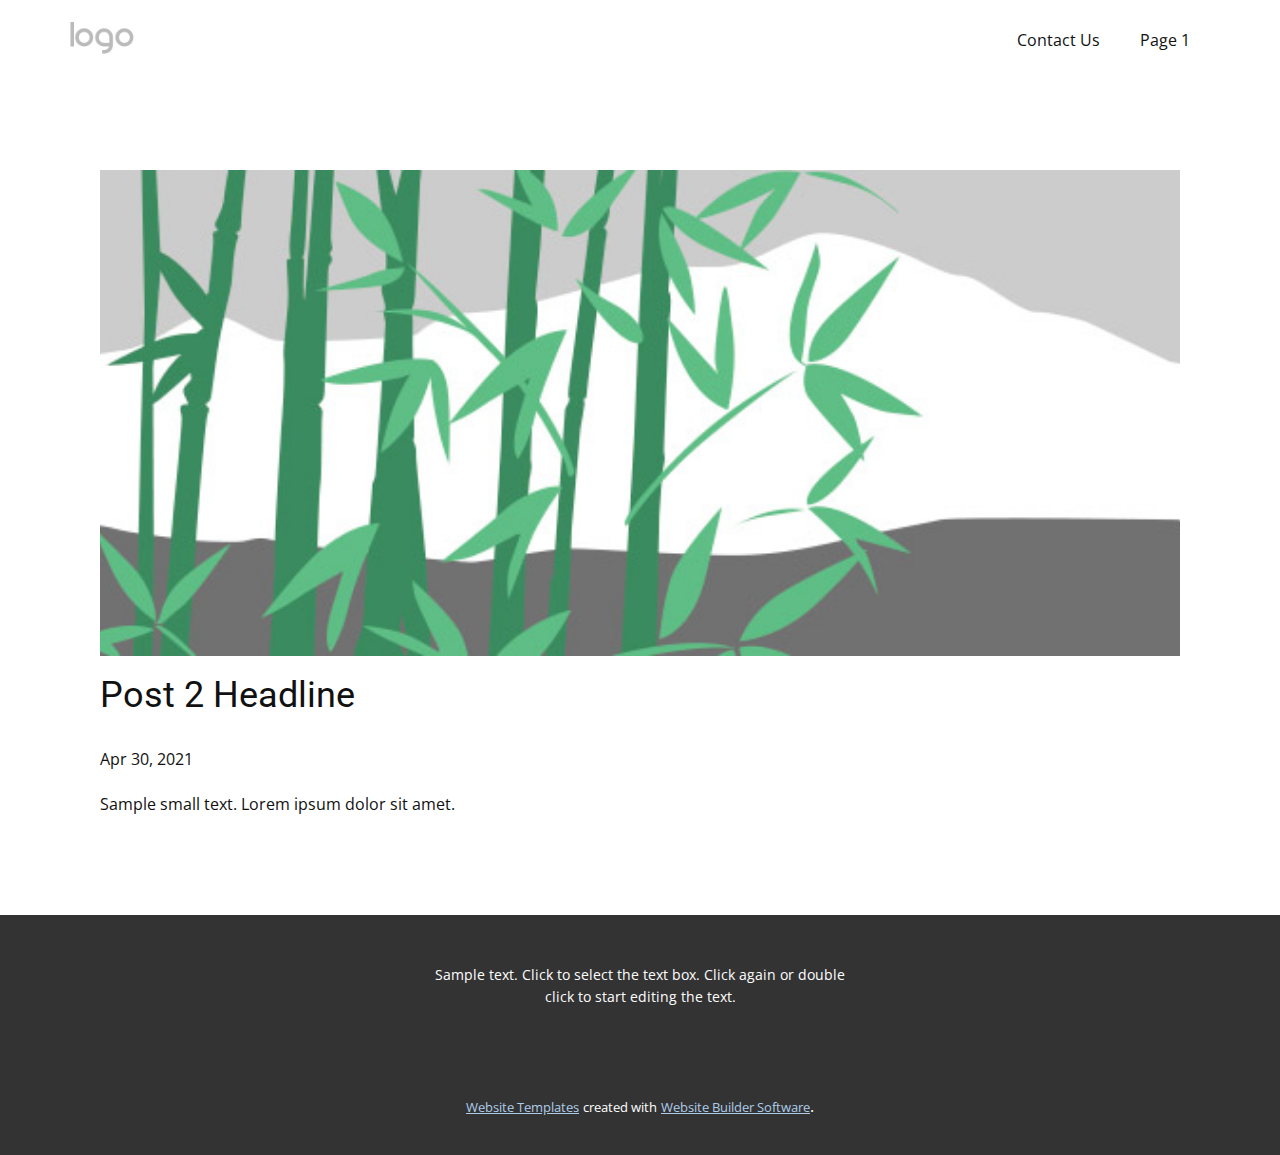
<file: blog/post-1.html>
<!doctype html>
<html style="font-size: 16px;"><head>
    <meta name="viewport" content="width=device-width, initial-scale=1.0">
    <meta charset="utf-8">
    <meta name="keywords" content="Post 1 Headline">
    <meta name="description" content="">
    <meta name="page_type" content="np-template-header-footer-from-plugin">
    <title>Post 2 Headline</title>
    <link rel="stylesheet" href="../nicepage.css" media="screen">
<link rel="stylesheet" href="../Post-Template.css" media="screen">
    <script class="u-script" type="text/javascript" src="../jquery.js" defer=""></script>
    <script class="u-script" type="text/javascript" src="../nicepage.js" defer=""></script>
    <meta name="generator" content="Nicepage 3.13.2, nicepage.com">
    <link id="u-theme-google-font" rel="stylesheet" href="https://fonts.googleapis.com/css?family=Roboto:100,100i,300,300i,400,400i,500,500i,700,700i,900,900i|Open+Sans:300,300i,400,400i,600,600i,700,700i,800,800i">
    
    
    <script type="application/ld+json">{
		"@context": "http://schema.org",
		"@type": "Organization",
		"name": "",
		"url": "index.html",
		"logo": "images/default-logo.png"
}</script>
    <meta property="og:title" content="Post Template">
    <meta property="og:type" content="website">
    <meta name="theme-color" content="#478ac9">
    <link rel="canonical" href="../index.html">
    <meta property="og:url" content="index.html">
  </head>
  <body class="u-body"><header class="u-clearfix u-header u-header" id="sec-2082"><div class="u-clearfix u-sheet u-valign-middle u-sheet-1">
        <a href="https://nicepage.com" class="u-image u-logo u-image-1">
          <img src="../images/default-logo.png" class="u-logo-image u-logo-image-1">
        </a>
        <nav class="u-menu u-menu-dropdown u-offcanvas u-menu-1">
          <div class="menu-collapse" style="font-size: 1rem; letter-spacing: 0px;">
            <a class="u-button-style u-custom-left-right-menu-spacing u-custom-padding-bottom u-custom-top-bottom-menu-spacing u-nav-link u-text-active-palette-1-base u-text-hover-palette-2-base" href="#">
              <svg><use xmlns:xlink="http://www.w3.org/1999/xlink" xlink:href="#menu-hamburger"></use></svg>
              <svg version="1.1" xmlns="http://www.w3.org/2000/svg" xmlns:xlink="http://www.w3.org/1999/xlink"><defs><symbol id="menu-hamburger" viewBox="0 0 16 16" style="width: 16px; height: 16px;"><rect y="1" width="16" height="2"></rect><rect y="7" width="16" height="2"></rect><rect y="13" width="16" height="2"></rect>
</symbol>
</defs></svg>
            </a>
          </div>
          <div class="u-custom-menu u-nav-container">
            <ul class="u-nav u-unstyled u-nav-1"><li class="u-nav-item"><a class="u-button-style u-nav-link u-text-active-palette-1-base u-text-hover-palette-2-base" href="../Contact-Us.html" style="padding: 10px 20px;">Contact Us</a>
</li><li class="u-nav-item"><a class="u-button-style u-nav-link u-text-active-palette-1-base u-text-hover-palette-2-base" href="../Page-1.html" style="padding: 10px 20px;">Page 1</a>
</li></ul>
          </div>
          <div class="u-custom-menu u-nav-container-collapse">
            <div class="u-black u-container-style u-inner-container-layout u-opacity u-opacity-95 u-sidenav">
              <div class="u-sidenav-overflow">
                <div class="u-menu-close"></div>
                <ul class="u-align-center u-nav u-popupmenu-items u-unstyled u-nav-2"><li class="u-nav-item"><a class="u-button-style u-nav-link" href="../Contact-Us.html" style="padding: 10px 20px;">Contact Us</a>
</li><li class="u-nav-item"><a class="u-button-style u-nav-link" href="../Page-1.html" style="padding: 10px 20px;">Page 1</a>
</li></ul>
              </div>
            </div>
            <div class="u-black u-menu-overlay u-opacity u-opacity-70"></div>
          </div>
        </nav>
      </div></header>
    <section class="u-align-center u-clearfix u-section-1" id="sec-aee7">
      <div class="u-clearfix u-sheet u-valign-middle-md u-valign-middle-sm u-valign-middle-xs u-sheet-1"><!--post_details--><!--post_details_options_json--><!--{"source":""}--><!--/post_details_options_json--><!--blog_post-->
        <div class="u-container-style u-expanded-width u-post-details u-post-details-1">
          <div class="u-container-layout u-valign-middle u-container-layout-1"><!--blog_post_image-->
            <img alt="" class="u-blog-control u-expanded-width u-image u-image-default u-image-1" src="[data-uri]"><!--/blog_post_image--><!--blog_post_header-->
            <h2 class="u-blog-control u-text u-text-1">Post 2 Headline</h2><!--/blog_post_header--><!--blog_post_metadata-->
            <div class="u-blog-control u-metadata u-metadata-1"><!--blog_post_metadata_date-->
              <span class="u-meta-date u-meta-icon">Apr 30, 2021</span><!--/blog_post_metadata_date--><!--blog_post_metadata_category-->
              <!--/blog_post_metadata_category--><!--blog_post_metadata_comments-->
              <!--/blog_post_metadata_comments-->
            </div><!--/blog_post_metadata--><!--blog_post_content-->
            <div class="u-align-justify u-blog-control u-post-content u-text u-text-2 fr-view">
  Sample small text. Lorem ipsum dolor sit amet.
  </div><!--/blog_post_content-->
          </div>
        </div><!--/blog_post--><!--/post_details-->
      </div>
    </section>
    
    
    <footer class="u-align-center u-clearfix u-footer u-grey-80 u-footer" id="sec-9def"><div class="u-clearfix u-sheet u-sheet-1">
        <p class="u-small-text u-text u-text-variant u-text-1">Sample text. Click to select the text box. Click again or double click to start editing the text.</p>
      </div></footer>
    <section class="u-backlink u-clearfix u-grey-80">
      <a class="u-link" href="https://nicepage.com/website-templates" target="_blank">
        <span>Website Templates</span>
      </a>
      <p class="u-text">
        <span>created with</span>
      </p>
      <a class="u-link" href="https://nicepage.com/" target="_blank">
        <span>Website Builder Software</span>
      </a>. 
    </section>
  
</body></html>
</file>
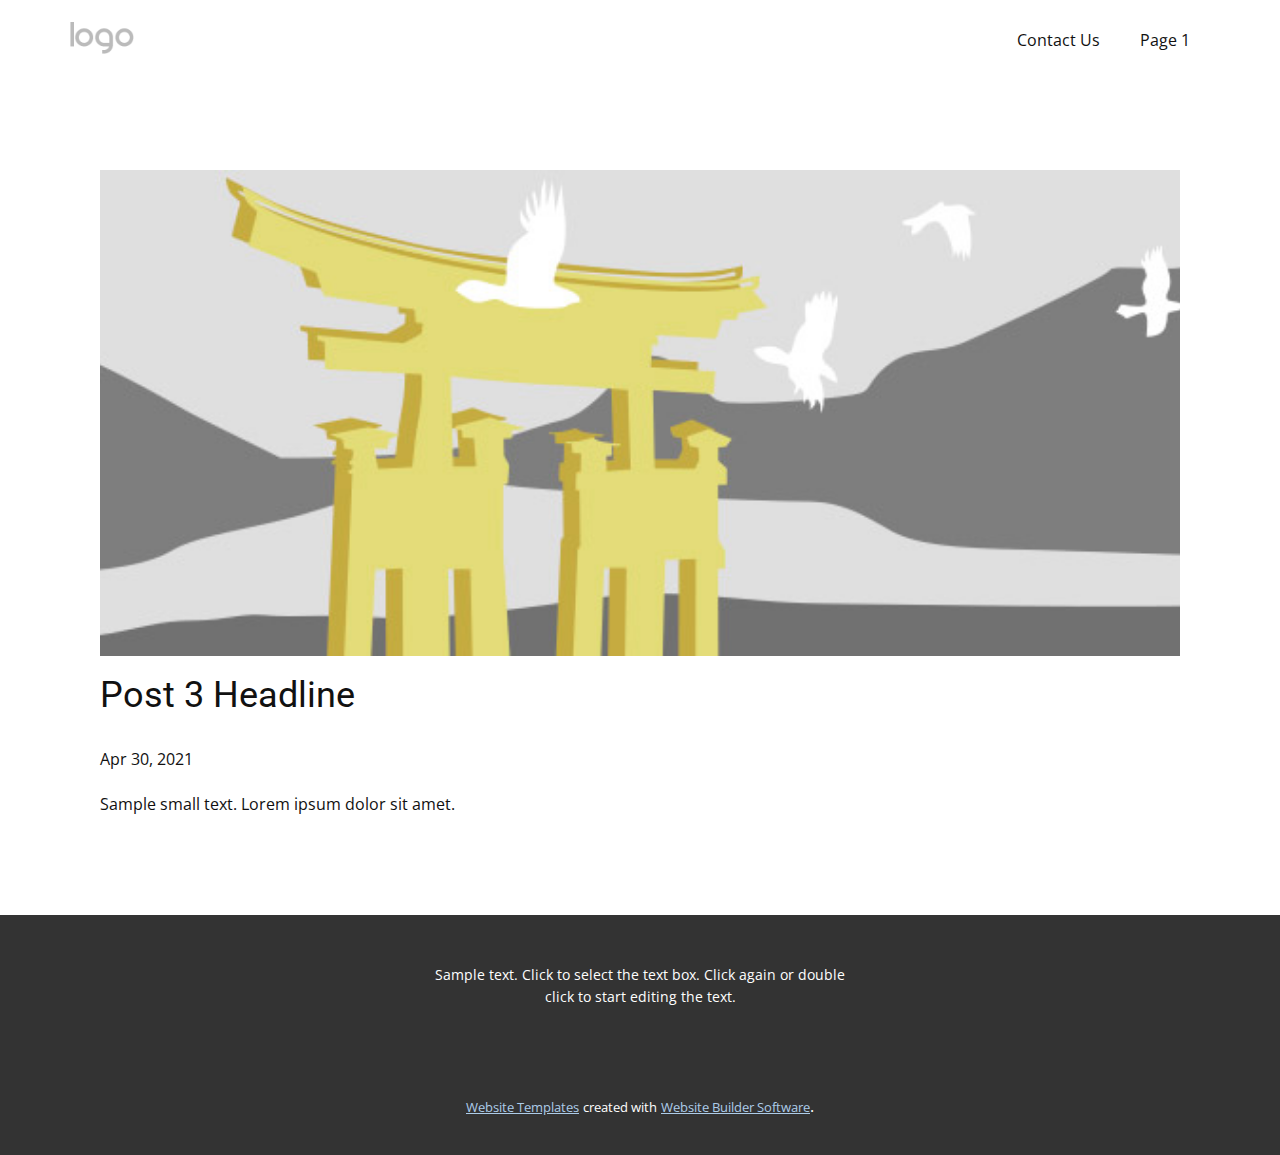
<file: blog/post-2.html>
<!doctype html>
<html style="font-size: 16px;"><head>
    <meta name="viewport" content="width=device-width, initial-scale=1.0">
    <meta charset="utf-8">
    <meta name="keywords" content="Post 1 Headline">
    <meta name="description" content="">
    <meta name="page_type" content="np-template-header-footer-from-plugin">
    <title>Post 3 Headline</title>
    <link rel="stylesheet" href="../nicepage.css" media="screen">
<link rel="stylesheet" href="../Post-Template.css" media="screen">
    <script class="u-script" type="text/javascript" src="../jquery.js" defer=""></script>
    <script class="u-script" type="text/javascript" src="../nicepage.js" defer=""></script>
    <meta name="generator" content="Nicepage 3.13.2, nicepage.com">
    <link id="u-theme-google-font" rel="stylesheet" href="https://fonts.googleapis.com/css?family=Roboto:100,100i,300,300i,400,400i,500,500i,700,700i,900,900i|Open+Sans:300,300i,400,400i,600,600i,700,700i,800,800i">
    
    
    <script type="application/ld+json">{
		"@context": "http://schema.org",
		"@type": "Organization",
		"name": "",
		"url": "index.html",
		"logo": "images/default-logo.png"
}</script>
    <meta property="og:title" content="Post Template">
    <meta property="og:type" content="website">
    <meta name="theme-color" content="#478ac9">
    <link rel="canonical" href="../index.html">
    <meta property="og:url" content="index.html">
  </head>
  <body class="u-body"><header class="u-clearfix u-header u-header" id="sec-2082"><div class="u-clearfix u-sheet u-valign-middle u-sheet-1">
        <a href="https://nicepage.com" class="u-image u-logo u-image-1">
          <img src="../images/default-logo.png" class="u-logo-image u-logo-image-1">
        </a>
        <nav class="u-menu u-menu-dropdown u-offcanvas u-menu-1">
          <div class="menu-collapse" style="font-size: 1rem; letter-spacing: 0px;">
            <a class="u-button-style u-custom-left-right-menu-spacing u-custom-padding-bottom u-custom-top-bottom-menu-spacing u-nav-link u-text-active-palette-1-base u-text-hover-palette-2-base" href="#">
              <svg><use xmlns:xlink="http://www.w3.org/1999/xlink" xlink:href="#menu-hamburger"></use></svg>
              <svg version="1.1" xmlns="http://www.w3.org/2000/svg" xmlns:xlink="http://www.w3.org/1999/xlink"><defs><symbol id="menu-hamburger" viewBox="0 0 16 16" style="width: 16px; height: 16px;"><rect y="1" width="16" height="2"></rect><rect y="7" width="16" height="2"></rect><rect y="13" width="16" height="2"></rect>
</symbol>
</defs></svg>
            </a>
          </div>
          <div class="u-custom-menu u-nav-container">
            <ul class="u-nav u-unstyled u-nav-1"><li class="u-nav-item"><a class="u-button-style u-nav-link u-text-active-palette-1-base u-text-hover-palette-2-base" href="../Contact-Us.html" style="padding: 10px 20px;">Contact Us</a>
</li><li class="u-nav-item"><a class="u-button-style u-nav-link u-text-active-palette-1-base u-text-hover-palette-2-base" href="../Page-1.html" style="padding: 10px 20px;">Page 1</a>
</li></ul>
          </div>
          <div class="u-custom-menu u-nav-container-collapse">
            <div class="u-black u-container-style u-inner-container-layout u-opacity u-opacity-95 u-sidenav">
              <div class="u-sidenav-overflow">
                <div class="u-menu-close"></div>
                <ul class="u-align-center u-nav u-popupmenu-items u-unstyled u-nav-2"><li class="u-nav-item"><a class="u-button-style u-nav-link" href="../Contact-Us.html" style="padding: 10px 20px;">Contact Us</a>
</li><li class="u-nav-item"><a class="u-button-style u-nav-link" href="../Page-1.html" style="padding: 10px 20px;">Page 1</a>
</li></ul>
              </div>
            </div>
            <div class="u-black u-menu-overlay u-opacity u-opacity-70"></div>
          </div>
        </nav>
      </div></header>
    <section class="u-align-center u-clearfix u-section-1" id="sec-aee7">
      <div class="u-clearfix u-sheet u-valign-middle-md u-valign-middle-sm u-valign-middle-xs u-sheet-1"><!--post_details--><!--post_details_options_json--><!--{"source":""}--><!--/post_details_options_json--><!--blog_post-->
        <div class="u-container-style u-expanded-width u-post-details u-post-details-1">
          <div class="u-container-layout u-valign-middle u-container-layout-1"><!--blog_post_image-->
            <img alt="" class="u-blog-control u-expanded-width u-image u-image-default u-image-1" src="[data-uri]"><!--/blog_post_image--><!--blog_post_header-->
            <h2 class="u-blog-control u-text u-text-1">Post 3 Headline</h2><!--/blog_post_header--><!--blog_post_metadata-->
            <div class="u-blog-control u-metadata u-metadata-1"><!--blog_post_metadata_date-->
              <span class="u-meta-date u-meta-icon">Apr 30, 2021</span><!--/blog_post_metadata_date--><!--blog_post_metadata_category-->
              <!--/blog_post_metadata_category--><!--blog_post_metadata_comments-->
              <!--/blog_post_metadata_comments-->
            </div><!--/blog_post_metadata--><!--blog_post_content-->
            <div class="u-align-justify u-blog-control u-post-content u-text u-text-2 fr-view">
  Sample small text. Lorem ipsum dolor sit amet.
  </div><!--/blog_post_content-->
          </div>
        </div><!--/blog_post--><!--/post_details-->
      </div>
    </section>
    
    
    <footer class="u-align-center u-clearfix u-footer u-grey-80 u-footer" id="sec-9def"><div class="u-clearfix u-sheet u-sheet-1">
        <p class="u-small-text u-text u-text-variant u-text-1">Sample text. Click to select the text box. Click again or double click to start editing the text.</p>
      </div></footer>
    <section class="u-backlink u-clearfix u-grey-80">
      <a class="u-link" href="https://nicepage.com/website-templates" target="_blank">
        <span>Website Templates</span>
      </a>
      <p class="u-text">
        <span>created with</span>
      </p>
      <a class="u-link" href="https://nicepage.com/" target="_blank">
        <span>Website Builder Software</span>
      </a>. 
    </section>
  
</body></html>
</file>
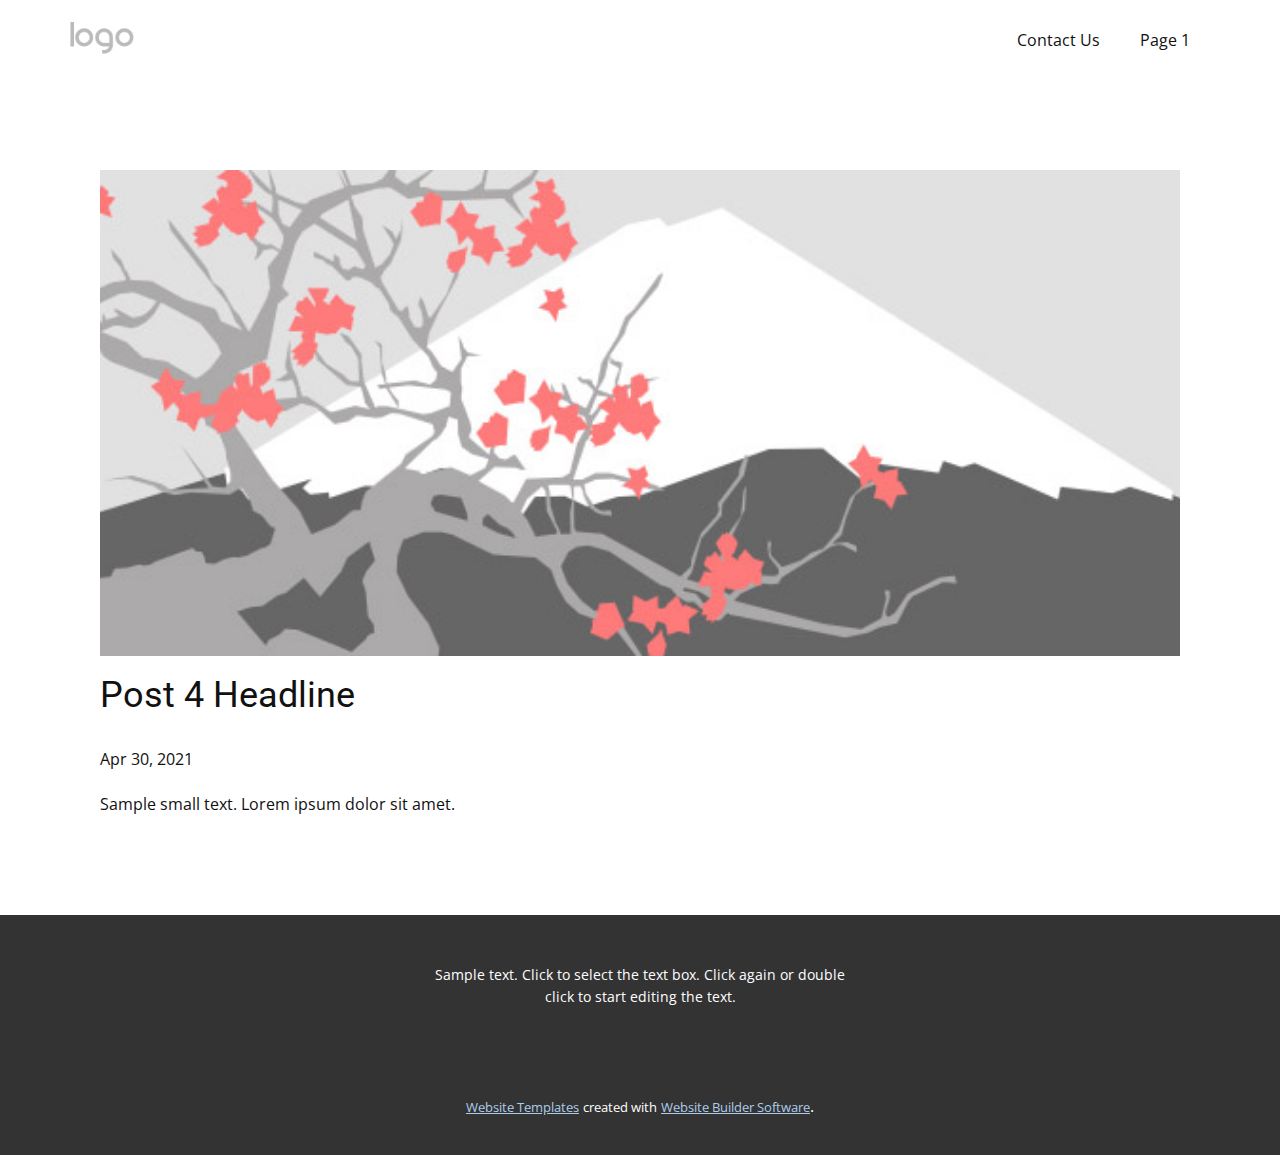
<file: blog/post-3.html>
<!doctype html>
<html style="font-size: 16px;"><head>
    <meta name="viewport" content="width=device-width, initial-scale=1.0">
    <meta charset="utf-8">
    <meta name="keywords" content="Post 1 Headline">
    <meta name="description" content="">
    <meta name="page_type" content="np-template-header-footer-from-plugin">
    <title>Post 4 Headline</title>
    <link rel="stylesheet" href="../nicepage.css" media="screen">
<link rel="stylesheet" href="../Post-Template.css" media="screen">
    <script class="u-script" type="text/javascript" src="../jquery.js" defer=""></script>
    <script class="u-script" type="text/javascript" src="../nicepage.js" defer=""></script>
    <meta name="generator" content="Nicepage 3.13.2, nicepage.com">
    <link id="u-theme-google-font" rel="stylesheet" href="https://fonts.googleapis.com/css?family=Roboto:100,100i,300,300i,400,400i,500,500i,700,700i,900,900i|Open+Sans:300,300i,400,400i,600,600i,700,700i,800,800i">
    
    
    <script type="application/ld+json">{
		"@context": "http://schema.org",
		"@type": "Organization",
		"name": "",
		"url": "index.html",
		"logo": "images/default-logo.png"
}</script>
    <meta property="og:title" content="Post Template">
    <meta property="og:type" content="website">
    <meta name="theme-color" content="#478ac9">
    <link rel="canonical" href="../index.html">
    <meta property="og:url" content="index.html">
  </head>
  <body class="u-body"><header class="u-clearfix u-header u-header" id="sec-2082"><div class="u-clearfix u-sheet u-valign-middle u-sheet-1">
        <a href="https://nicepage.com" class="u-image u-logo u-image-1">
          <img src="../images/default-logo.png" class="u-logo-image u-logo-image-1">
        </a>
        <nav class="u-menu u-menu-dropdown u-offcanvas u-menu-1">
          <div class="menu-collapse" style="font-size: 1rem; letter-spacing: 0px;">
            <a class="u-button-style u-custom-left-right-menu-spacing u-custom-padding-bottom u-custom-top-bottom-menu-spacing u-nav-link u-text-active-palette-1-base u-text-hover-palette-2-base" href="#">
              <svg><use xmlns:xlink="http://www.w3.org/1999/xlink" xlink:href="#menu-hamburger"></use></svg>
              <svg version="1.1" xmlns="http://www.w3.org/2000/svg" xmlns:xlink="http://www.w3.org/1999/xlink"><defs><symbol id="menu-hamburger" viewBox="0 0 16 16" style="width: 16px; height: 16px;"><rect y="1" width="16" height="2"></rect><rect y="7" width="16" height="2"></rect><rect y="13" width="16" height="2"></rect>
</symbol>
</defs></svg>
            </a>
          </div>
          <div class="u-custom-menu u-nav-container">
            <ul class="u-nav u-unstyled u-nav-1"><li class="u-nav-item"><a class="u-button-style u-nav-link u-text-active-palette-1-base u-text-hover-palette-2-base" href="../Contact-Us.html" style="padding: 10px 20px;">Contact Us</a>
</li><li class="u-nav-item"><a class="u-button-style u-nav-link u-text-active-palette-1-base u-text-hover-palette-2-base" href="../Page-1.html" style="padding: 10px 20px;">Page 1</a>
</li></ul>
          </div>
          <div class="u-custom-menu u-nav-container-collapse">
            <div class="u-black u-container-style u-inner-container-layout u-opacity u-opacity-95 u-sidenav">
              <div class="u-sidenav-overflow">
                <div class="u-menu-close"></div>
                <ul class="u-align-center u-nav u-popupmenu-items u-unstyled u-nav-2"><li class="u-nav-item"><a class="u-button-style u-nav-link" href="../Contact-Us.html" style="padding: 10px 20px;">Contact Us</a>
</li><li class="u-nav-item"><a class="u-button-style u-nav-link" href="../Page-1.html" style="padding: 10px 20px;">Page 1</a>
</li></ul>
              </div>
            </div>
            <div class="u-black u-menu-overlay u-opacity u-opacity-70"></div>
          </div>
        </nav>
      </div></header>
    <section class="u-align-center u-clearfix u-section-1" id="sec-aee7">
      <div class="u-clearfix u-sheet u-valign-middle-md u-valign-middle-sm u-valign-middle-xs u-sheet-1"><!--post_details--><!--post_details_options_json--><!--{"source":""}--><!--/post_details_options_json--><!--blog_post-->
        <div class="u-container-style u-expanded-width u-post-details u-post-details-1">
          <div class="u-container-layout u-valign-middle u-container-layout-1"><!--blog_post_image-->
            <img alt="" class="u-blog-control u-expanded-width u-image u-image-default u-image-1" src="[data-uri]"><!--/blog_post_image--><!--blog_post_header-->
            <h2 class="u-blog-control u-text u-text-1">Post 4 Headline</h2><!--/blog_post_header--><!--blog_post_metadata-->
            <div class="u-blog-control u-metadata u-metadata-1"><!--blog_post_metadata_date-->
              <span class="u-meta-date u-meta-icon">Apr 30, 2021</span><!--/blog_post_metadata_date--><!--blog_post_metadata_category-->
              <!--/blog_post_metadata_category--><!--blog_post_metadata_comments-->
              <!--/blog_post_metadata_comments-->
            </div><!--/blog_post_metadata--><!--blog_post_content-->
            <div class="u-align-justify u-blog-control u-post-content u-text u-text-2 fr-view">
  Sample small text. Lorem ipsum dolor sit amet.
  </div><!--/blog_post_content-->
          </div>
        </div><!--/blog_post--><!--/post_details-->
      </div>
    </section>
    
    
    <footer class="u-align-center u-clearfix u-footer u-grey-80 u-footer" id="sec-9def"><div class="u-clearfix u-sheet u-sheet-1">
        <p class="u-small-text u-text u-text-variant u-text-1">Sample text. Click to select the text box. Click again or double click to start editing the text.</p>
      </div></footer>
    <section class="u-backlink u-clearfix u-grey-80">
      <a class="u-link" href="https://nicepage.com/website-templates" target="_blank">
        <span>Website Templates</span>
      </a>
      <p class="u-text">
        <span>created with</span>
      </p>
      <a class="u-link" href="https://nicepage.com/" target="_blank">
        <span>Website Builder Software</span>
      </a>. 
    </section>
  
</body></html>
</file>
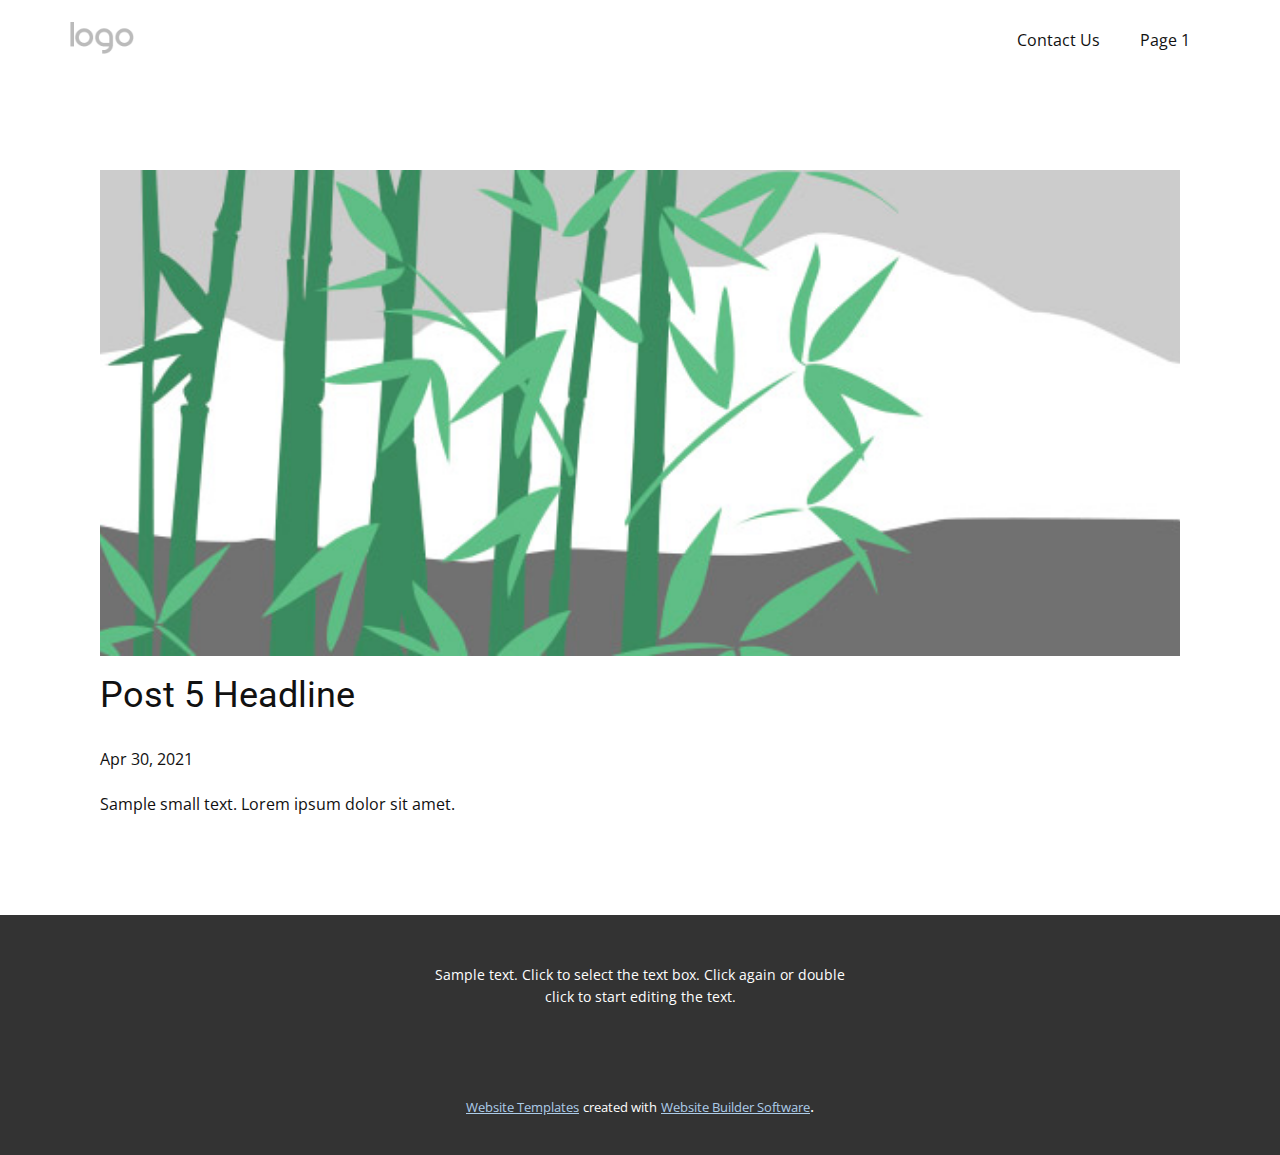
<file: blog/post-4.html>
<!doctype html>
<html style="font-size: 16px;"><head>
    <meta name="viewport" content="width=device-width, initial-scale=1.0">
    <meta charset="utf-8">
    <meta name="keywords" content="Post 1 Headline">
    <meta name="description" content="">
    <meta name="page_type" content="np-template-header-footer-from-plugin">
    <title>Post 5 Headline</title>
    <link rel="stylesheet" href="../nicepage.css" media="screen">
<link rel="stylesheet" href="../Post-Template.css" media="screen">
    <script class="u-script" type="text/javascript" src="../jquery.js" defer=""></script>
    <script class="u-script" type="text/javascript" src="../nicepage.js" defer=""></script>
    <meta name="generator" content="Nicepage 3.13.2, nicepage.com">
    <link id="u-theme-google-font" rel="stylesheet" href="https://fonts.googleapis.com/css?family=Roboto:100,100i,300,300i,400,400i,500,500i,700,700i,900,900i|Open+Sans:300,300i,400,400i,600,600i,700,700i,800,800i">
    
    
    <script type="application/ld+json">{
		"@context": "http://schema.org",
		"@type": "Organization",
		"name": "",
		"url": "index.html",
		"logo": "images/default-logo.png"
}</script>
    <meta property="og:title" content="Post Template">
    <meta property="og:type" content="website">
    <meta name="theme-color" content="#478ac9">
    <link rel="canonical" href="../index.html">
    <meta property="og:url" content="index.html">
  </head>
  <body class="u-body"><header class="u-clearfix u-header u-header" id="sec-2082"><div class="u-clearfix u-sheet u-valign-middle u-sheet-1">
        <a href="https://nicepage.com" class="u-image u-logo u-image-1">
          <img src="../images/default-logo.png" class="u-logo-image u-logo-image-1">
        </a>
        <nav class="u-menu u-menu-dropdown u-offcanvas u-menu-1">
          <div class="menu-collapse" style="font-size: 1rem; letter-spacing: 0px;">
            <a class="u-button-style u-custom-left-right-menu-spacing u-custom-padding-bottom u-custom-top-bottom-menu-spacing u-nav-link u-text-active-palette-1-base u-text-hover-palette-2-base" href="#">
              <svg><use xmlns:xlink="http://www.w3.org/1999/xlink" xlink:href="#menu-hamburger"></use></svg>
              <svg version="1.1" xmlns="http://www.w3.org/2000/svg" xmlns:xlink="http://www.w3.org/1999/xlink"><defs><symbol id="menu-hamburger" viewBox="0 0 16 16" style="width: 16px; height: 16px;"><rect y="1" width="16" height="2"></rect><rect y="7" width="16" height="2"></rect><rect y="13" width="16" height="2"></rect>
</symbol>
</defs></svg>
            </a>
          </div>
          <div class="u-custom-menu u-nav-container">
            <ul class="u-nav u-unstyled u-nav-1"><li class="u-nav-item"><a class="u-button-style u-nav-link u-text-active-palette-1-base u-text-hover-palette-2-base" href="../Contact-Us.html" style="padding: 10px 20px;">Contact Us</a>
</li><li class="u-nav-item"><a class="u-button-style u-nav-link u-text-active-palette-1-base u-text-hover-palette-2-base" href="../Page-1.html" style="padding: 10px 20px;">Page 1</a>
</li></ul>
          </div>
          <div class="u-custom-menu u-nav-container-collapse">
            <div class="u-black u-container-style u-inner-container-layout u-opacity u-opacity-95 u-sidenav">
              <div class="u-sidenav-overflow">
                <div class="u-menu-close"></div>
                <ul class="u-align-center u-nav u-popupmenu-items u-unstyled u-nav-2"><li class="u-nav-item"><a class="u-button-style u-nav-link" href="../Contact-Us.html" style="padding: 10px 20px;">Contact Us</a>
</li><li class="u-nav-item"><a class="u-button-style u-nav-link" href="../Page-1.html" style="padding: 10px 20px;">Page 1</a>
</li></ul>
              </div>
            </div>
            <div class="u-black u-menu-overlay u-opacity u-opacity-70"></div>
          </div>
        </nav>
      </div></header>
    <section class="u-align-center u-clearfix u-section-1" id="sec-aee7">
      <div class="u-clearfix u-sheet u-valign-middle-md u-valign-middle-sm u-valign-middle-xs u-sheet-1"><!--post_details--><!--post_details_options_json--><!--{"source":""}--><!--/post_details_options_json--><!--blog_post-->
        <div class="u-container-style u-expanded-width u-post-details u-post-details-1">
          <div class="u-container-layout u-valign-middle u-container-layout-1"><!--blog_post_image-->
            <img alt="" class="u-blog-control u-expanded-width u-image u-image-default u-image-1" src="[data-uri]"><!--/blog_post_image--><!--blog_post_header-->
            <h2 class="u-blog-control u-text u-text-1">Post 5 Headline</h2><!--/blog_post_header--><!--blog_post_metadata-->
            <div class="u-blog-control u-metadata u-metadata-1"><!--blog_post_metadata_date-->
              <span class="u-meta-date u-meta-icon">Apr 30, 2021</span><!--/blog_post_metadata_date--><!--blog_post_metadata_category-->
              <!--/blog_post_metadata_category--><!--blog_post_metadata_comments-->
              <!--/blog_post_metadata_comments-->
            </div><!--/blog_post_metadata--><!--blog_post_content-->
            <div class="u-align-justify u-blog-control u-post-content u-text u-text-2 fr-view">
  Sample small text. Lorem ipsum dolor sit amet.
  </div><!--/blog_post_content-->
          </div>
        </div><!--/blog_post--><!--/post_details-->
      </div>
    </section>
    
    
    <footer class="u-align-center u-clearfix u-footer u-grey-80 u-footer" id="sec-9def"><div class="u-clearfix u-sheet u-sheet-1">
        <p class="u-small-text u-text u-text-variant u-text-1">Sample text. Click to select the text box. Click again or double click to start editing the text.</p>
      </div></footer>
    <section class="u-backlink u-clearfix u-grey-80">
      <a class="u-link" href="https://nicepage.com/website-templates" target="_blank">
        <span>Website Templates</span>
      </a>
      <p class="u-text">
        <span>created with</span>
      </p>
      <a class="u-link" href="https://nicepage.com/" target="_blank">
        <span>Website Builder Software</span>
      </a>. 
    </section>
  
</body></html>
</file>
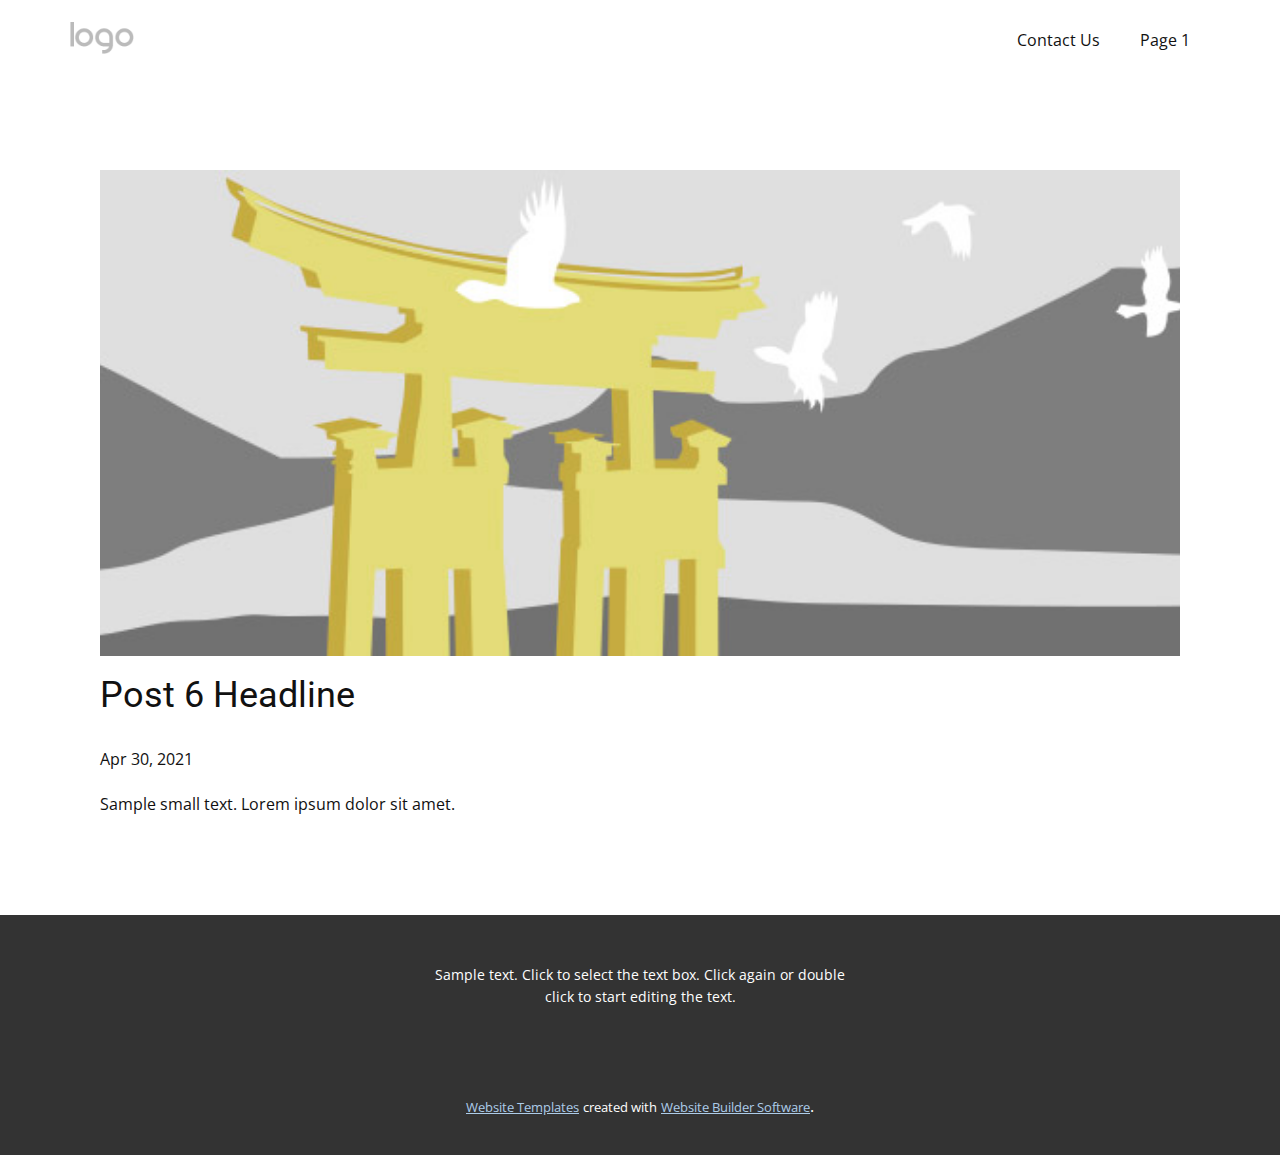
<file: blog/post-5.html>
<!doctype html>
<html style="font-size: 16px;"><head>
    <meta name="viewport" content="width=device-width, initial-scale=1.0">
    <meta charset="utf-8">
    <meta name="keywords" content="Post 1 Headline">
    <meta name="description" content="">
    <meta name="page_type" content="np-template-header-footer-from-plugin">
    <title>Post 6 Headline</title>
    <link rel="stylesheet" href="../nicepage.css" media="screen">
<link rel="stylesheet" href="../Post-Template.css" media="screen">
    <script class="u-script" type="text/javascript" src="../jquery.js" defer=""></script>
    <script class="u-script" type="text/javascript" src="../nicepage.js" defer=""></script>
    <meta name="generator" content="Nicepage 3.13.2, nicepage.com">
    <link id="u-theme-google-font" rel="stylesheet" href="https://fonts.googleapis.com/css?family=Roboto:100,100i,300,300i,400,400i,500,500i,700,700i,900,900i|Open+Sans:300,300i,400,400i,600,600i,700,700i,800,800i">
    
    
    <script type="application/ld+json">{
		"@context": "http://schema.org",
		"@type": "Organization",
		"name": "",
		"url": "index.html",
		"logo": "images/default-logo.png"
}</script>
    <meta property="og:title" content="Post Template">
    <meta property="og:type" content="website">
    <meta name="theme-color" content="#478ac9">
    <link rel="canonical" href="../index.html">
    <meta property="og:url" content="index.html">
  </head>
  <body class="u-body"><header class="u-clearfix u-header u-header" id="sec-2082"><div class="u-clearfix u-sheet u-valign-middle u-sheet-1">
        <a href="https://nicepage.com" class="u-image u-logo u-image-1">
          <img src="../images/default-logo.png" class="u-logo-image u-logo-image-1">
        </a>
        <nav class="u-menu u-menu-dropdown u-offcanvas u-menu-1">
          <div class="menu-collapse" style="font-size: 1rem; letter-spacing: 0px;">
            <a class="u-button-style u-custom-left-right-menu-spacing u-custom-padding-bottom u-custom-top-bottom-menu-spacing u-nav-link u-text-active-palette-1-base u-text-hover-palette-2-base" href="#">
              <svg><use xmlns:xlink="http://www.w3.org/1999/xlink" xlink:href="#menu-hamburger"></use></svg>
              <svg version="1.1" xmlns="http://www.w3.org/2000/svg" xmlns:xlink="http://www.w3.org/1999/xlink"><defs><symbol id="menu-hamburger" viewBox="0 0 16 16" style="width: 16px; height: 16px;"><rect y="1" width="16" height="2"></rect><rect y="7" width="16" height="2"></rect><rect y="13" width="16" height="2"></rect>
</symbol>
</defs></svg>
            </a>
          </div>
          <div class="u-custom-menu u-nav-container">
            <ul class="u-nav u-unstyled u-nav-1"><li class="u-nav-item"><a class="u-button-style u-nav-link u-text-active-palette-1-base u-text-hover-palette-2-base" href="../Contact-Us.html" style="padding: 10px 20px;">Contact Us</a>
</li><li class="u-nav-item"><a class="u-button-style u-nav-link u-text-active-palette-1-base u-text-hover-palette-2-base" href="../Page-1.html" style="padding: 10px 20px;">Page 1</a>
</li></ul>
          </div>
          <div class="u-custom-menu u-nav-container-collapse">
            <div class="u-black u-container-style u-inner-container-layout u-opacity u-opacity-95 u-sidenav">
              <div class="u-sidenav-overflow">
                <div class="u-menu-close"></div>
                <ul class="u-align-center u-nav u-popupmenu-items u-unstyled u-nav-2"><li class="u-nav-item"><a class="u-button-style u-nav-link" href="../Contact-Us.html" style="padding: 10px 20px;">Contact Us</a>
</li><li class="u-nav-item"><a class="u-button-style u-nav-link" href="../Page-1.html" style="padding: 10px 20px;">Page 1</a>
</li></ul>
              </div>
            </div>
            <div class="u-black u-menu-overlay u-opacity u-opacity-70"></div>
          </div>
        </nav>
      </div></header>
    <section class="u-align-center u-clearfix u-section-1" id="sec-aee7">
      <div class="u-clearfix u-sheet u-valign-middle-md u-valign-middle-sm u-valign-middle-xs u-sheet-1"><!--post_details--><!--post_details_options_json--><!--{"source":""}--><!--/post_details_options_json--><!--blog_post-->
        <div class="u-container-style u-expanded-width u-post-details u-post-details-1">
          <div class="u-container-layout u-valign-middle u-container-layout-1"><!--blog_post_image-->
            <img alt="" class="u-blog-control u-expanded-width u-image u-image-default u-image-1" src="[data-uri]"><!--/blog_post_image--><!--blog_post_header-->
            <h2 class="u-blog-control u-text u-text-1">Post 6 Headline</h2><!--/blog_post_header--><!--blog_post_metadata-->
            <div class="u-blog-control u-metadata u-metadata-1"><!--blog_post_metadata_date-->
              <span class="u-meta-date u-meta-icon">Apr 30, 2021</span><!--/blog_post_metadata_date--><!--blog_post_metadata_category-->
              <!--/blog_post_metadata_category--><!--blog_post_metadata_comments-->
              <!--/blog_post_metadata_comments-->
            </div><!--/blog_post_metadata--><!--blog_post_content-->
            <div class="u-align-justify u-blog-control u-post-content u-text u-text-2 fr-view">
  Sample small text. Lorem ipsum dolor sit amet.
  </div><!--/blog_post_content-->
          </div>
        </div><!--/blog_post--><!--/post_details-->
      </div>
    </section>
    
    
    <footer class="u-align-center u-clearfix u-footer u-grey-80 u-footer" id="sec-9def"><div class="u-clearfix u-sheet u-sheet-1">
        <p class="u-small-text u-text u-text-variant u-text-1">Sample text. Click to select the text box. Click again or double click to start editing the text.</p>
      </div></footer>
    <section class="u-backlink u-clearfix u-grey-80">
      <a class="u-link" href="https://nicepage.com/website-templates" target="_blank">
        <span>Website Templates</span>
      </a>
      <p class="u-text">
        <span>created with</span>
      </p>
      <a class="u-link" href="https://nicepage.com/" target="_blank">
        <span>Website Builder Software</span>
      </a>. 
    </section>
  
</body></html>
</file>
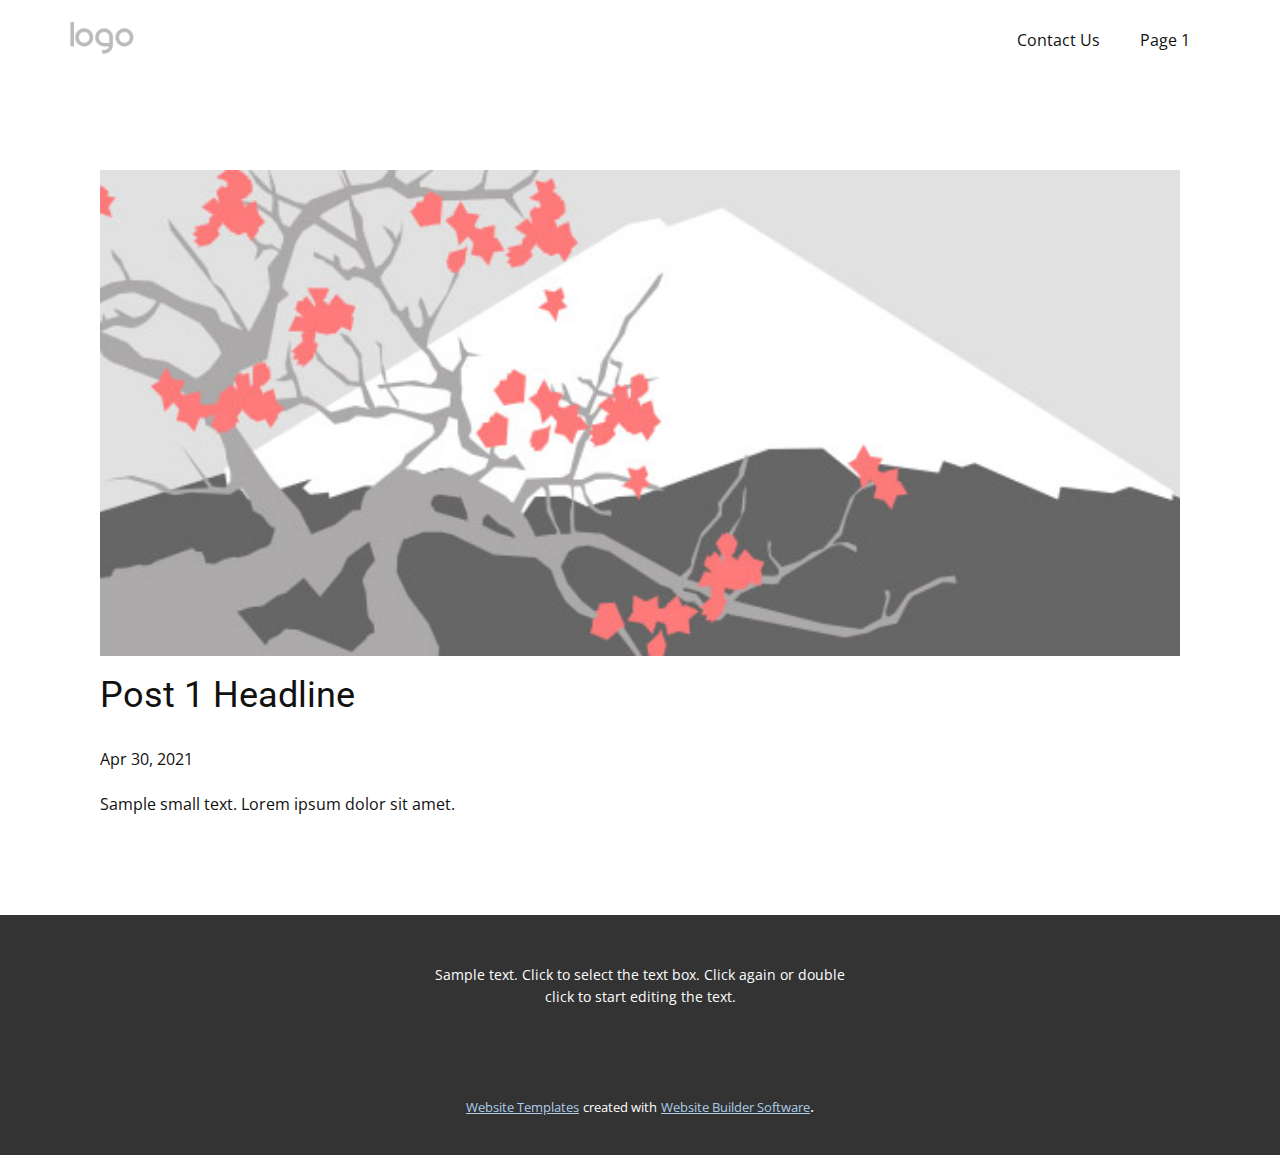
<file: blog/post.html>
<!doctype html>
<html style="font-size: 16px;"><head>
    <meta name="viewport" content="width=device-width, initial-scale=1.0">
    <meta charset="utf-8">
    <meta name="keywords" content="Post 1 Headline">
    <meta name="description" content="">
    <meta name="page_type" content="np-template-header-footer-from-plugin">
    <title>Post 1 Headline</title>
    <link rel="stylesheet" href="../nicepage.css" media="screen">
<link rel="stylesheet" href="../Post-Template.css" media="screen">
    <script class="u-script" type="text/javascript" src="../jquery.js" defer=""></script>
    <script class="u-script" type="text/javascript" src="../nicepage.js" defer=""></script>
    <meta name="generator" content="Nicepage 3.13.2, nicepage.com">
    <link id="u-theme-google-font" rel="stylesheet" href="https://fonts.googleapis.com/css?family=Roboto:100,100i,300,300i,400,400i,500,500i,700,700i,900,900i|Open+Sans:300,300i,400,400i,600,600i,700,700i,800,800i">
    
    
    <script type="application/ld+json">{
		"@context": "http://schema.org",
		"@type": "Organization",
		"name": "",
		"url": "index.html",
		"logo": "images/default-logo.png"
}</script>
    <meta property="og:title" content="Post Template">
    <meta property="og:type" content="website">
    <meta name="theme-color" content="#478ac9">
    <link rel="canonical" href="../index.html">
    <meta property="og:url" content="index.html">
  </head>
  <body class="u-body"><header class="u-clearfix u-header u-header" id="sec-2082"><div class="u-clearfix u-sheet u-valign-middle u-sheet-1">
        <a href="https://nicepage.com" class="u-image u-logo u-image-1">
          <img src="../images/default-logo.png" class="u-logo-image u-logo-image-1">
        </a>
        <nav class="u-menu u-menu-dropdown u-offcanvas u-menu-1">
          <div class="menu-collapse" style="font-size: 1rem; letter-spacing: 0px;">
            <a class="u-button-style u-custom-left-right-menu-spacing u-custom-padding-bottom u-custom-top-bottom-menu-spacing u-nav-link u-text-active-palette-1-base u-text-hover-palette-2-base" href="#">
              <svg><use xmlns:xlink="http://www.w3.org/1999/xlink" xlink:href="#menu-hamburger"></use></svg>
              <svg version="1.1" xmlns="http://www.w3.org/2000/svg" xmlns:xlink="http://www.w3.org/1999/xlink"><defs><symbol id="menu-hamburger" viewBox="0 0 16 16" style="width: 16px; height: 16px;"><rect y="1" width="16" height="2"></rect><rect y="7" width="16" height="2"></rect><rect y="13" width="16" height="2"></rect>
</symbol>
</defs></svg>
            </a>
          </div>
          <div class="u-custom-menu u-nav-container">
            <ul class="u-nav u-unstyled u-nav-1"><li class="u-nav-item"><a class="u-button-style u-nav-link u-text-active-palette-1-base u-text-hover-palette-2-base" href="../Contact-Us.html" style="padding: 10px 20px;">Contact Us</a>
</li><li class="u-nav-item"><a class="u-button-style u-nav-link u-text-active-palette-1-base u-text-hover-palette-2-base" href="../Page-1.html" style="padding: 10px 20px;">Page 1</a>
</li></ul>
          </div>
          <div class="u-custom-menu u-nav-container-collapse">
            <div class="u-black u-container-style u-inner-container-layout u-opacity u-opacity-95 u-sidenav">
              <div class="u-sidenav-overflow">
                <div class="u-menu-close"></div>
                <ul class="u-align-center u-nav u-popupmenu-items u-unstyled u-nav-2"><li class="u-nav-item"><a class="u-button-style u-nav-link" href="../Contact-Us.html" style="padding: 10px 20px;">Contact Us</a>
</li><li class="u-nav-item"><a class="u-button-style u-nav-link" href="../Page-1.html" style="padding: 10px 20px;">Page 1</a>
</li></ul>
              </div>
            </div>
            <div class="u-black u-menu-overlay u-opacity u-opacity-70"></div>
          </div>
        </nav>
      </div></header>
    <section class="u-align-center u-clearfix u-section-1" id="sec-aee7">
      <div class="u-clearfix u-sheet u-valign-middle-md u-valign-middle-sm u-valign-middle-xs u-sheet-1"><!--post_details--><!--post_details_options_json--><!--{"source":""}--><!--/post_details_options_json--><!--blog_post-->
        <div class="u-container-style u-expanded-width u-post-details u-post-details-1">
          <div class="u-container-layout u-valign-middle u-container-layout-1"><!--blog_post_image-->
            <img alt="" class="u-blog-control u-expanded-width u-image u-image-default u-image-1" src="[data-uri]"><!--/blog_post_image--><!--blog_post_header-->
            <h2 class="u-blog-control u-text u-text-1">Post 1 Headline</h2><!--/blog_post_header--><!--blog_post_metadata-->
            <div class="u-blog-control u-metadata u-metadata-1"><!--blog_post_metadata_date-->
              <span class="u-meta-date u-meta-icon">Apr 30, 2021</span><!--/blog_post_metadata_date--><!--blog_post_metadata_category-->
              <!--/blog_post_metadata_category--><!--blog_post_metadata_comments-->
              <!--/blog_post_metadata_comments-->
            </div><!--/blog_post_metadata--><!--blog_post_content-->
            <div class="u-align-justify u-blog-control u-post-content u-text u-text-2 fr-view">
  Sample small text. Lorem ipsum dolor sit amet.
  </div><!--/blog_post_content-->
          </div>
        </div><!--/blog_post--><!--/post_details-->
      </div>
    </section>
    
    
    <footer class="u-align-center u-clearfix u-footer u-grey-80 u-footer" id="sec-9def"><div class="u-clearfix u-sheet u-sheet-1">
        <p class="u-small-text u-text u-text-variant u-text-1">Sample text. Click to select the text box. Click again or double click to start editing the text.</p>
      </div></footer>
    <section class="u-backlink u-clearfix u-grey-80">
      <a class="u-link" href="https://nicepage.com/website-templates" target="_blank">
        <span>Website Templates</span>
      </a>
      <p class="u-text">
        <span>created with</span>
      </p>
      <a class="u-link" href="https://nicepage.com/" target="_blank">
        <span>Website Builder Software</span>
      </a>. 
    </section>
  
</body></html>
</file>
